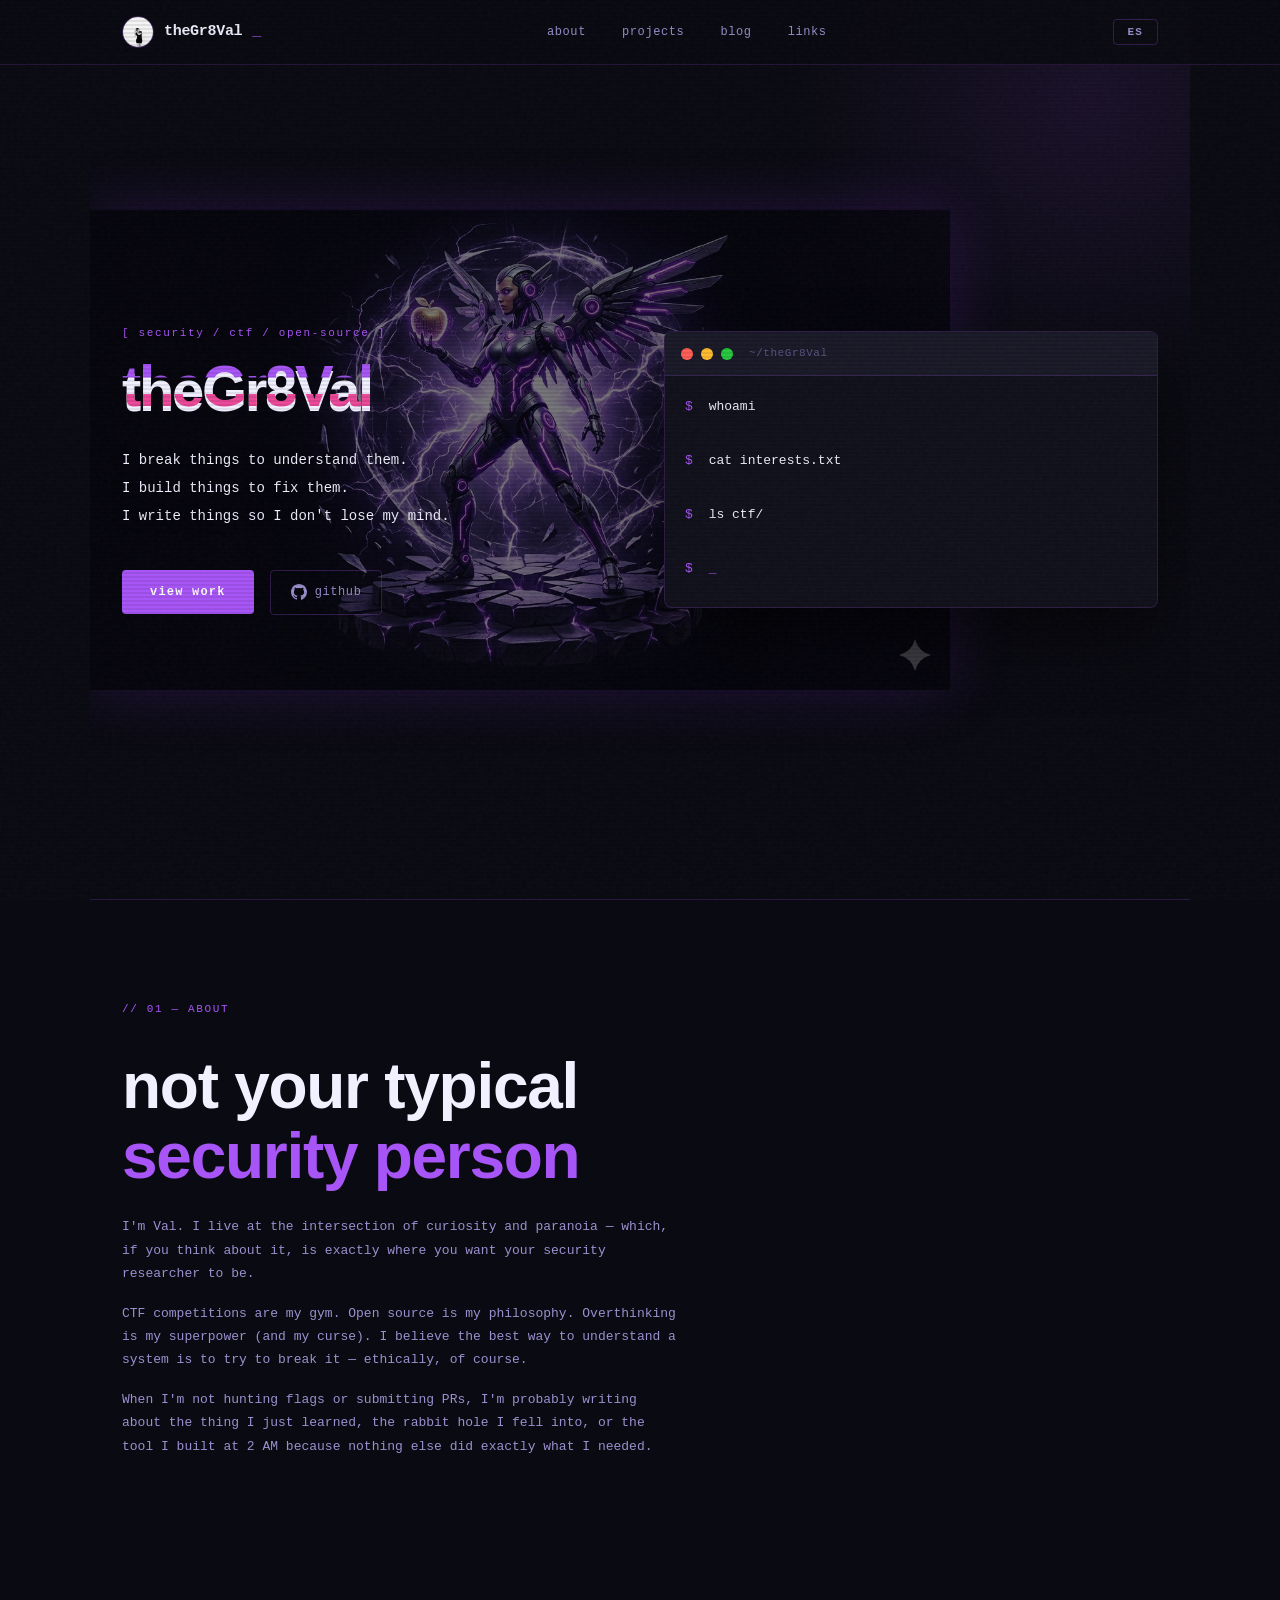
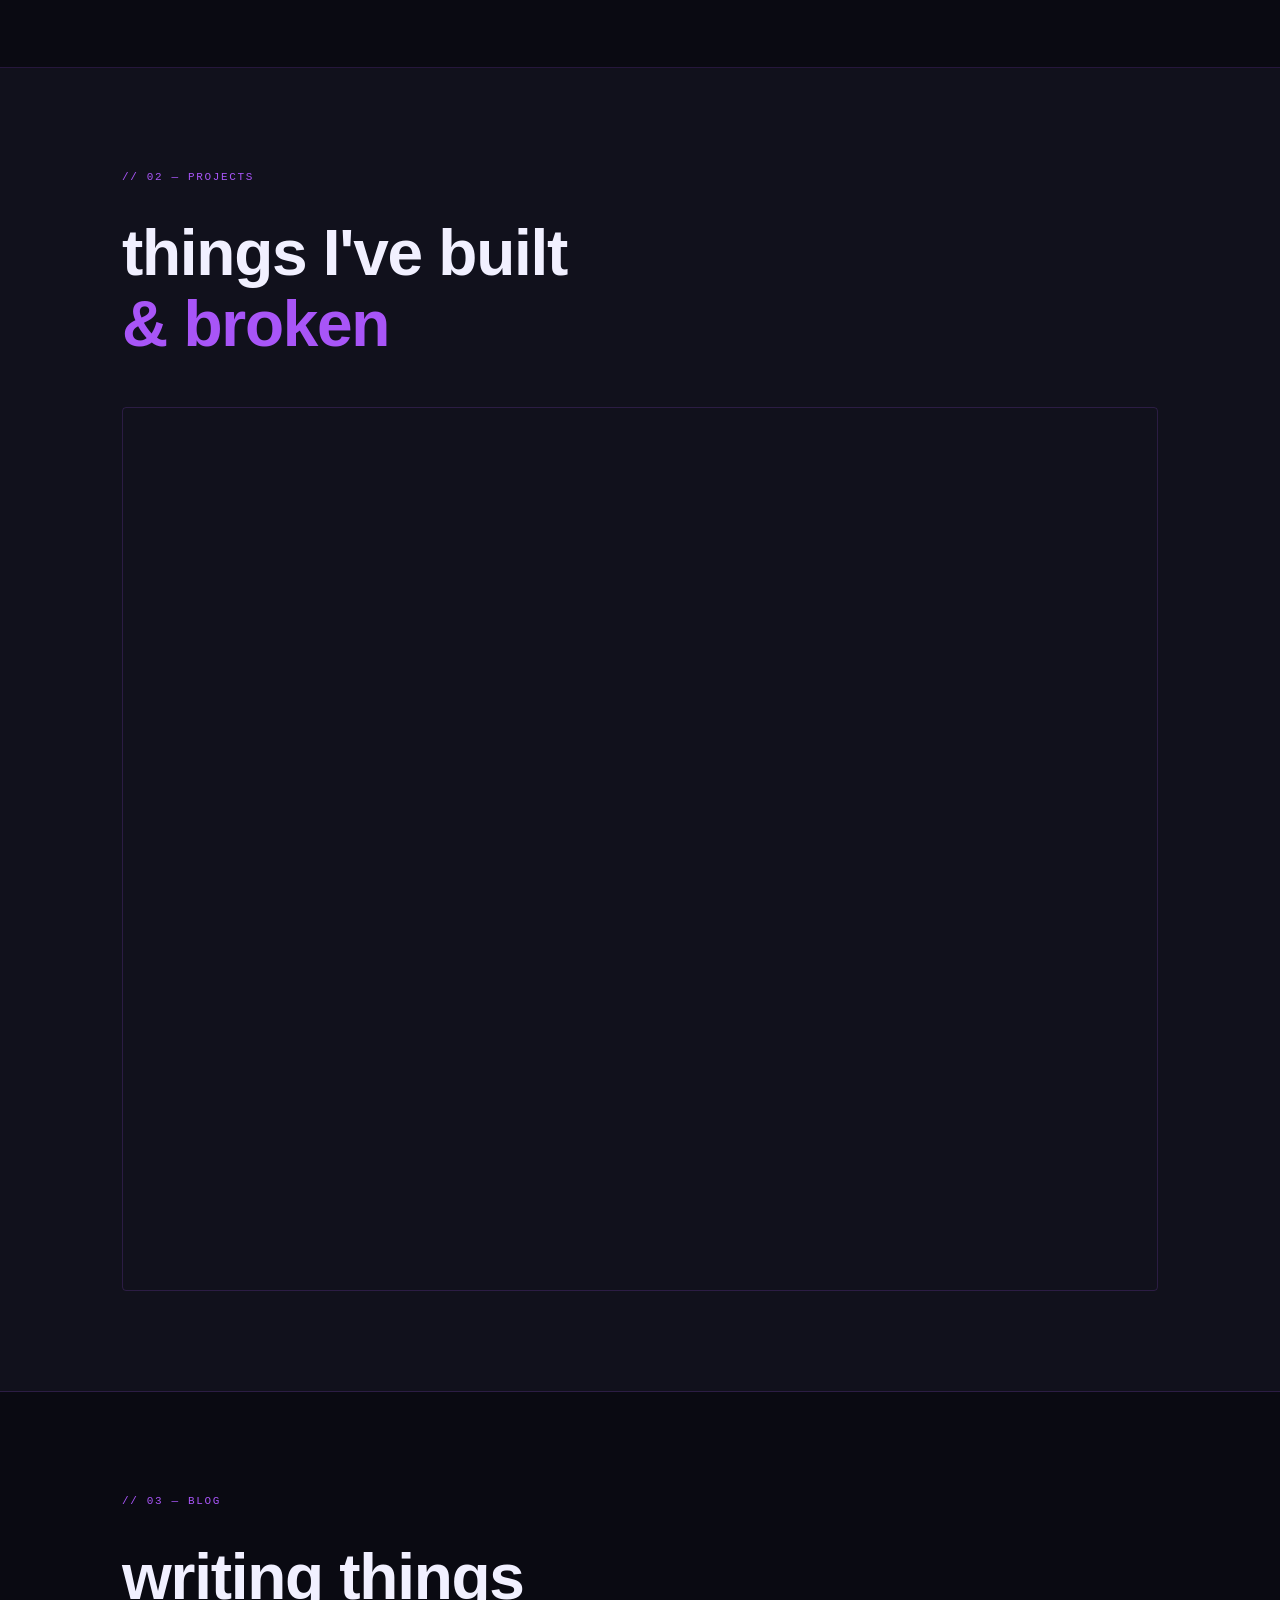
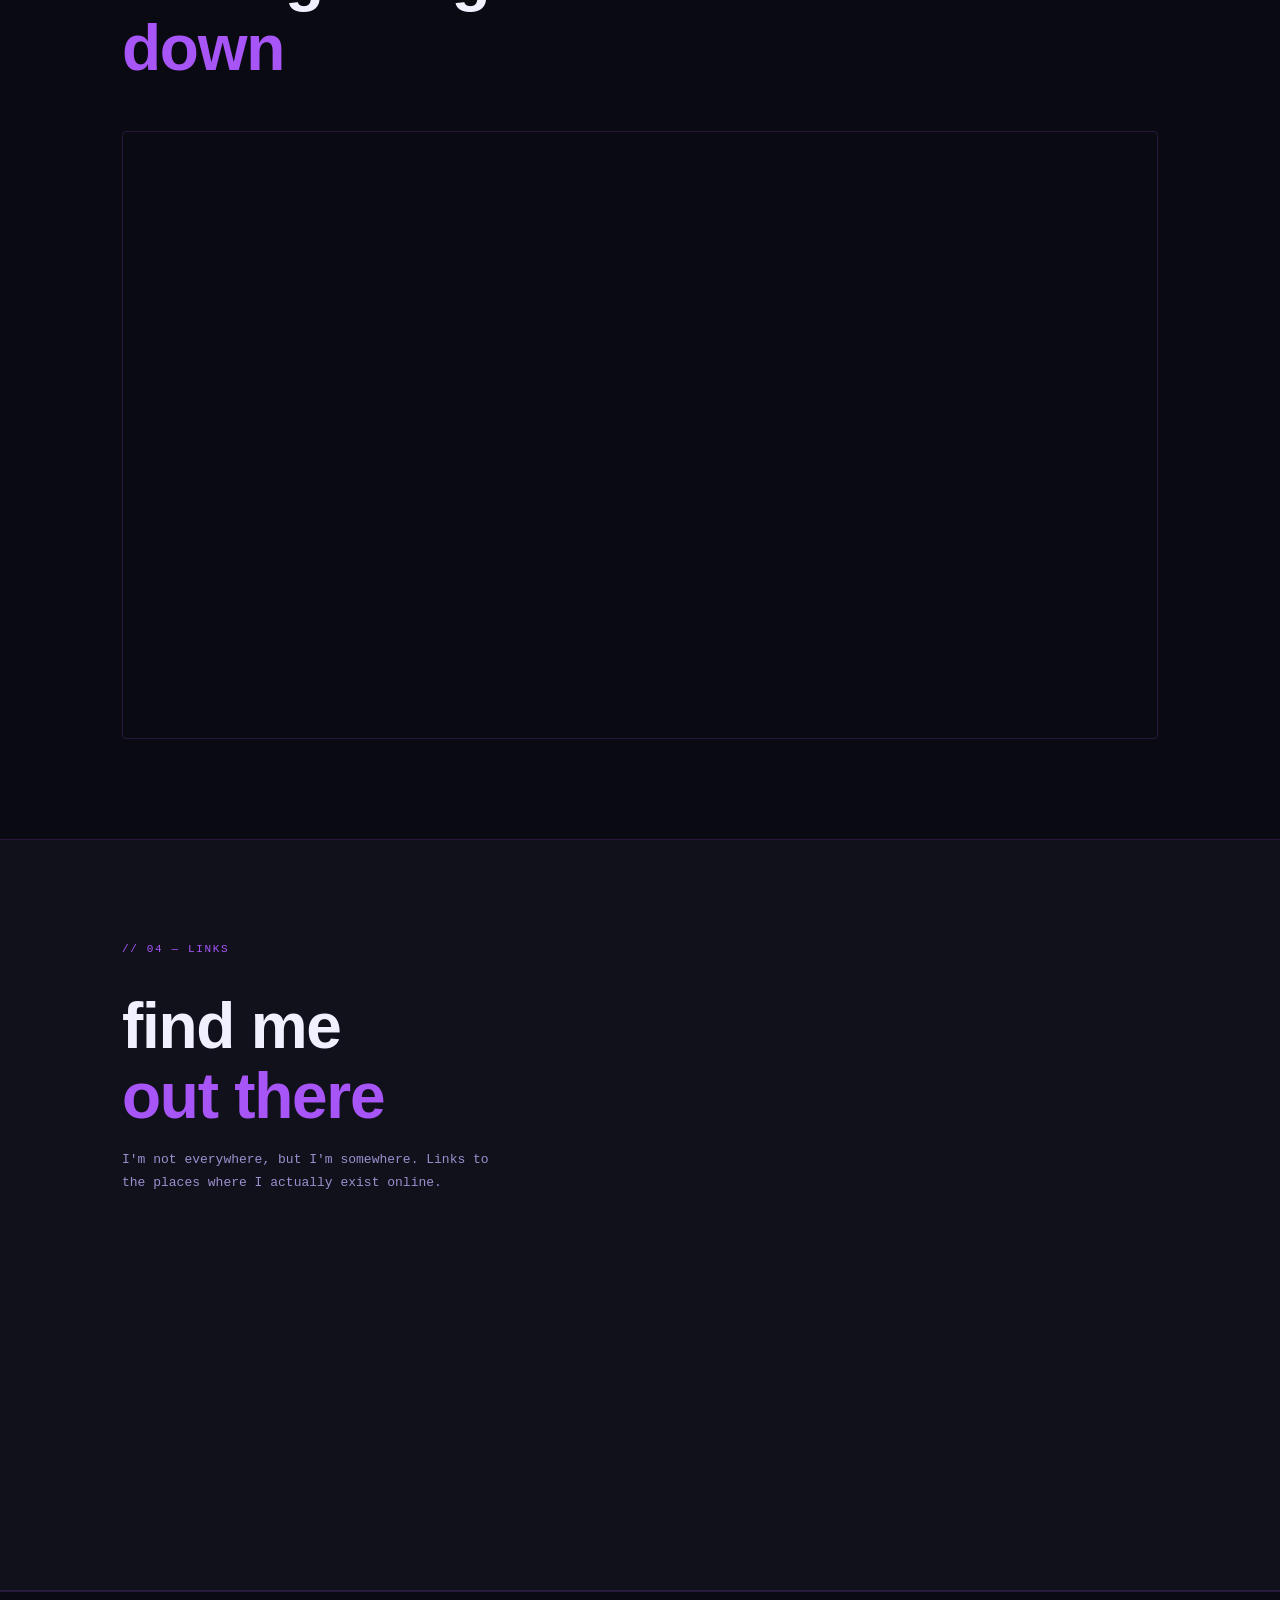
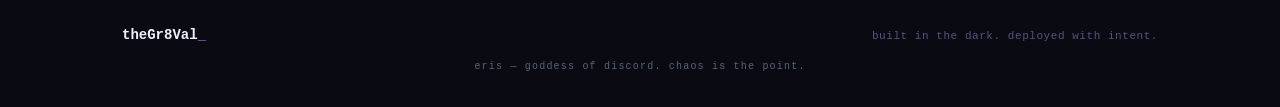
<file: index.html>
﻿<!DOCTYPE html>
<html lang="en">
<head>
  <meta charset="UTF-8" />
  <meta name="viewport" content="width=device-width, initial-scale=1.0" />
  <meta http-equiv="Content-Security-Policy" content="default-src 'self'; script-src 'self'; style-src 'self' https://fonts.googleapis.com; font-src https://fonts.gstatic.com; img-src 'self' data:; connect-src 'none'; frame-ancestors 'none';" />
  <meta name="referrer" content="strict-origin-when-cross-origin" />
  <title>theGr8Val — security, code, overthinking</title>
  <meta name="description" content="theGr8Val — CTF player, security researcher, open-source advocate, professional overthinker." />
  <link rel="preconnect" href="https://fonts.googleapis.com" />
  <link href="https://fonts.googleapis.com/css2?family=Space+Mono:ital,wght@0,400;0,700;1,400&family=Syne:wght@400;700;800&display=swap" rel="stylesheet" />
  <link rel="stylesheet" href="css/style.css" />
</head>
<body>
  <div class="noise"></div>
  <div class="scanline"></div>

  <!-- NAV -->
  <nav id="nav">
    <div class="nav-inner">
      <a class="nav-logo" href="#">
        <img src="images/avatar.jpg" alt="theGr8Val" class="nav-logo-img" />
        theGr8Val<span class="cursor-blink">_</span>
      </a>
      <ul class="nav-links">
        <li><a href="#about" data-i18n="nav.about">about</a></li>
        <li><a href="#projects" data-i18n="nav.projects">projects</a></li>
        <li><a href="#blog" data-i18n="nav.blog">blog</a></li>
        <li><a href="#links" data-i18n="nav.links">links</a></li>
      </ul>
      <button class="lang-toggle" id="lang-toggle">ES</button>
    </div>
  </nav>

  <!-- HERO -->
  <section id="hero">
    <div class="hero-content">
      <div class="hero-tag" data-i18n="hero.tag">[ security / ctf / open-source ]</div>
      <h1 class="hero-title">
        <span class="glitch" data-text="theGr8Val">theGr8Val</span>
      </h1>
<p class="hero-sub" data-i18n="hero.sub">I break things to understand them.<br>I build things to fix them.<br>I write things so I don't lose my mind.</p>
      <div class="hero-cta">
        <a href="#projects" class="btn-primary" data-i18n="hero.cta.work">view work</a>
        <a href="https://github.com/theGr8Val" target="_blank" rel="noopener noreferrer" class="btn-ghost">
          <svg viewBox="0 0 24 24" width="16" height="16" fill="currentColor"><path d="M12 0C5.37 0 0 5.37 0 12c0 5.3 3.438 9.8 8.205 11.385.6.113.82-.258.82-.577 0-.285-.01-1.04-.015-2.04-3.338.724-4.042-1.61-4.042-1.61C4.422 18.07 3.633 17.7 3.633 17.7c-1.087-.744.084-.729.084-.729 1.205.084 1.838 1.236 1.838 1.236 1.07 1.835 2.809 1.305 3.495.998.108-.776.417-1.305.76-1.605-2.665-.3-5.466-1.332-5.466-5.93 0-1.31.465-2.38 1.235-3.22-.135-.303-.54-1.523.105-3.176 0 0 1.005-.322 3.3 1.23.96-.267 1.98-.399 3-.405 1.02.006 2.04.138 3 .405 2.28-1.552 3.285-1.23 3.285-1.23.645 1.653.24 2.873.12 3.176.765.84 1.23 1.91 1.23 3.22 0 4.61-2.805 5.625-5.475 5.92.42.36.81 1.096.81 2.22 0 1.606-.015 2.896-.015 3.286 0 .315.21.69.825.57C20.565 21.795 24 17.295 24 12c0-6.63-5.37-12-12-12"/></svg>
          github
        </a>
      </div>
    </div>
    <div class="hero-terminal">
      <div class="terminal-header">
        <span class="dot red"></span><span class="dot yellow"></span><span class="dot green"></span>
        <span class="terminal-title">~/theGr8Val</span>
      </div>
      <div class="terminal-body" id="terminal-body">
        <div class="term-line"><span class="prompt">$</span> <span class="cmd">whoami</span></div>
        <div class="term-line output" id="t1"></div>
        <div class="term-line"><span class="prompt">$</span> <span class="cmd">cat interests.txt</span></div>
        <div class="term-line output" id="t2"></div>
        <div class="term-line"><span class="prompt">$</span> <span class="cmd">ls ctf/</span></div>
        <div class="term-line output" id="t3"></div>
        <div class="term-line"><span class="prompt">$</span> <span class="cmd" id="t4-cmd"></span><span class="cursor-blink">_</span></div>
      </div>
    </div>
    <img src="images/eris.png" alt="" aria-hidden="true" class="hero-eris" />
  </section>

  <!-- ABOUT -->

  <section id="about">
    <div class="section-inner">
      <div class="section-label" data-i18n="about.label">// 01 — about</div>
      <div class="about-grid">
        <div class="about-text">
          <h2 data-i18n="about.title">not your typical<br><em>security person</em></h2>
          <p data-i18n="about.p1">I'm Val. I live at the intersection of curiosity and paranoia — which, if you think about it, is exactly where you want your security researcher to be.</p>
          <p data-i18n="about.p2">CTF competitions are my gym. Open source is my philosophy. Overthinking is my superpower (and my curse). I believe the best way to understand a system is to try to break it — ethically, of course.</p>
          <p data-i18n="about.p3">When I'm not hunting flags or submitting PRs, I'm probably writing about the thing I just learned, the rabbit hole I fell into, or the tool I built at 2 AM because nothing else did exactly what I needed.</p>
        </div>
        <div class="about-stats">
          <div class="stat-card">
            <span class="stat-num">∞</span>
            <span class="stat-label" data-i18n="about.stat1">CTFs played</span>
          </div>
          <div class="stat-card">
            <span class="stat-num">OSS</span>
            <span class="stat-label" data-i18n="about.stat2">forever</span>
          </div>
          <div class="stat-card">
            <span class="stat-num">2AM</span>
            <span class="stat-label" data-i18n="about.stat3">peak hours</span>
          </div>
          <div class="stat-card">
            <span class="stat-num">¿?</span>
            <span class="stat-label" data-i18n="about.stat4">lines of thought/day</span>
          </div>
        </div>
      </div>
      <div class="skills-row">
        <span class="skill-tag">binary exploitation</span>
        <span class="skill-tag">web security</span>
        <span class="skill-tag">reverse engineering</span>
        <span class="skill-tag">OSINT</span>
        <span class="skill-tag">forensics</span>
        <span class="skill-tag">python</span>
        <span class="skill-tag">bash</span>
        <span class="skill-tag">linux</span>
        <span class="skill-tag">open-source</span>
      </div>
    </div>
  </section>

  <!-- PROJECTS -->
  <section id="projects">
    <div class="section-inner">
      <div class="section-label" data-i18n="projects.label">// 02 — projects</div>
      <h2 data-i18n="projects.title">things I've built<br><em>& broken</em></h2>
      <div class="projects-grid">

        <article class="project-card featured">
          <div class="project-meta">
            <span class="project-type" data-i18n="tag.tool">tool</span>
            <span class="project-lang">HTML / AI</span>
          </div>
          <h3>CyberRGB Card Generator</h3>
          <p data-i18n="proj.cyberrgb">Generate your cyberpunk security character card. Pick your role, style, and years in the field — AI writes your lore. Demo mode available, no API key needed.</p>
          <div class="project-links">
            <a href="cyberrgbcard/" data-i18n="proj.link.try">→ try it live</a>
            <a href="https://github.com/TheGr8Val/TGV-CyberRGBCard" target="_blank" rel="noopener noreferrer" data-i18n="proj.link.source">→ source</a>
          </div>
        </article>

        <article class="project-card">
          <div class="project-meta">
            <span class="project-type" data-i18n="tag.tool">tool</span>
            <span class="project-lang">interactive</span>
          </div>
          <h3>TGV-AIFramework</h3>
          <p data-i18n="proj.aiframework">Interactive decision tree for picking the right AI type for any project — ML, LLM, GenAI, Agentic, Embeddings, RAG, CV, and more. No vibes, no trends. Output shape and data type.</p>
          <div class="project-links">
            <a href="https://thegr8val.github.io/TGV-AIFramework/" target="_blank" rel="noopener noreferrer" data-i18n="proj.link.try">→ try it live</a>
            <a href="https://github.com/TheGr8Val/TGV-AIFramework" target="_blank" rel="noopener noreferrer" data-i18n="proj.link.source">→ source</a>
          </div>
        </article>

        <article class="project-card">
          <div class="project-meta">
            <span class="project-type" data-i18n="tag.resource">resource</span>
            <span class="project-lang">LLM</span>
          </div>
          <h3>TGV-Grimoire</h3>
          <p data-i18n="proj.grimoire">Curated collection of LLM prompts engineered for cybersecurity practitioners — analysts, threat hunters, detection engineers, and red teamers who want to leverage AI in their daily workflows.</p>
          <div class="project-links">
            <a href="https://github.com/TheGr8Val/TGV-Grimoire" target="_blank" rel="noopener noreferrer" data-i18n="proj.link.source">→ source</a>
          </div>
        </article>

        <article class="project-card">
          <div class="project-meta">
            <span class="project-type" data-i18n="tag.challenge">challenge</span>
            <span class="project-lang">multi</span>
          </div>
          <h3>TGV-VulnSpotter</h3>
          <p data-i18n="proj.vulnspotter">Community-driven hands-on challenges to practice spotting vulnerabilities in real-world-style code snippets, cloud configs, network rulesets, and architecture patterns.</p>
          <div class="project-links">
            <a href="https://github.com/TheGr8Val/TGV-VulnSpotter" target="_blank" rel="noopener noreferrer" data-i18n="proj.link.source">→ source</a>
          </div>
        </article>

        <article class="project-card">
          <div class="project-meta">
            <span class="project-type" data-i18n="tag.challenge">challenge</span>
            <span class="project-lang">KQL</span>
          </div>
          <h3>TGV-KQLDojo</h3>
          <p data-i18n="proj.kqldojo">Structured KQL challenges designed for security analysts working in Microsoft Sentinel and Defender environments. Train detection skills through progressive difficulty.</p>
          <div class="project-links">
            <a href="https://github.com/TheGr8Val/TGV-KQLDojo" target="_blank" rel="noopener noreferrer" data-i18n="proj.link.source">→ source</a>
          </div>
        </article>

        <article class="project-card">
          <div class="project-meta">
            <span class="project-type" data-i18n="tag.tool">tool</span>
            <span class="project-lang">python</span>
          </div>
          <h3>TGV-CareerCompass</h3>
          <p data-i18n="proj.careercompass">Fully offline interactive terminal tool that helps cybersecurity professionals discover their ideal career path, the certs to get there, and a concrete roadmap — all in under 5 minutes.</p>
          <div class="project-links">
            <a href="https://github.com/TheGr8Val/TGV-CareerCompas" target="_blank" rel="noopener noreferrer" data-i18n="proj.link.source">→ source</a>
          </div>
        </article>

      </div>
    </div>
  </section>

  <!-- BLOG -->
  <section id="blog">
    <div class="section-inner">
      <div class="section-label" data-i18n="blog.label">// 03 — blog</div>
      <h2 data-i18n="blog.title">writing things<br><em>down</em></h2>
      <div class="blog-list">

        <a href="https://medium.com/@thegr8v4l/from-skills-to-tokens-392e817b180d" target="_blank" rel="noopener noreferrer" class="blog-card">
          <div class="blog-card-meta">
            <span class="blog-date">2026-04-30</span>
            <span class="blog-tag" data-i18n="blog.tag.opinion">opinion</span>
          </div>
          <h3 class="blog-title">From Skills to Tokens</h3>
          <p class="blog-excerpt" data-i18n="blog.post1">AI tools are shifting cybersecurity from skill-based to access-based competition — raising hard questions about what expertise is worth in an automated world.</p>
          <span class="blog-read" data-i18n="blog.read">read →</span>
        </a>

        <a href="https://medium.com/@thegr8v4l/%EF%B8%8F-stt-3-comment-and-control-1f3fb1b52fd1" target="_blank" rel="noopener noreferrer" class="blog-card">
          <div class="blog-card-meta">
            <span class="blog-date">2026-04-29</span>
            <span class="blog-tag" data-i18n="blog.tag.security">security</span>
          </div>
          <h3 class="blog-title">STT #3 — Comment and Control</h3>
          <p class="blog-excerpt" data-i18n="blog.post2">Malicious instructions in GitHub PR titles can trigger AI coding agents to leak API keys and credentials — a new attack surface hiding in plain sight inside CI/CD pipelines.</p>
          <span class="blog-read" data-i18n="blog.read">read →</span>
        </a>

        <a href="https://medium.com/@thegr8v4l/%EF%B8%8F-stt-2-when-ai-finds-zero-days-faster-than-humans-can-patch-them-ee19c0b2271c" target="_blank" rel="noopener noreferrer" class="blog-card">
          <div class="blog-card-meta">
            <span class="blog-date">2026-04-16</span>
            <span class="blog-tag" data-i18n="blog.tag.security">security</span>
          </div>
          <h3 class="blog-title">STT #2 — When AI Finds Zero-Days Faster Than Humans Can Patch Them</h3>
          <p class="blog-excerpt" data-i18n="blog.post3">Autonomous AI chained zero-day exploits across major OSes and browsers — compressing the discovery timeline from months to hours. What that means for defenders.</p>
          <span class="blog-read" data-i18n="blog.read">read →</span>
        </a>

        <a href="https://medium.com/@thegr8v4l/%EF%B8%8Fstt-1-your-ai-gateway-was-a-backdoor-3dd15efc3a1b" target="_blank" rel="noopener noreferrer" class="blog-card">
          <div class="blog-card-meta">
            <span class="blog-date">2026-04-09</span>
            <span class="blog-tag" data-i18n="blog.tag.security">security</span>
          </div>
          <h3 class="blog-title">STT #1 — Your AI Gateway Was a Backdoor</h3>
          <p class="blog-excerpt" data-i18n="blog.post4">33,185 secrets exposed across 6,943 machines through a LiteLLM supply chain attack — a poisoned security scanner in CI/CD lasting just 40 minutes.</p>
          <span class="blog-read" data-i18n="blog.read">read →</span>
        </a>

      </div>
    </div>
  </section>

  <!-- LINKS -->
  <section id="links">
    <div class="section-inner">
      <div class="section-label" data-i18n="links.label">// 04 — links</div>
      <div class="links-layout">
        <div class="links-copy">
          <h2 data-i18n="links.title">find me<br><em>out there</em></h2>
          <p data-i18n="links.sub">I'm not everywhere, but I'm somewhere. Links to the places where I actually exist online.</p>
        </div>
        <div class="links-grid">
          <a href="https://github.com/theGr8Val" target="_blank" rel="noopener noreferrer" class="link-card">
            <div class="link-icon">
              <svg viewBox="0 0 24 24" width="28" height="28" fill="currentColor"><path d="M12 0C5.37 0 0 5.37 0 12c0 5.3 3.438 9.8 8.205 11.385.6.113.82-.258.82-.577 0-.285-.01-1.04-.015-2.04-3.338.724-4.042-1.61-4.042-1.61C4.422 18.07 3.633 17.7 3.633 17.7c-1.087-.744.084-.729.084-.729 1.205.084 1.838 1.236 1.838 1.236 1.07 1.835 2.809 1.305 3.495.998.108-.776.417-1.305.76-1.605-2.665-.3-5.466-1.332-5.466-5.93 0-1.31.465-2.38 1.235-3.22-.135-.303-.54-1.523.105-3.176 0 0 1.005-.322 3.3 1.23.96-.267 1.98-.399 3-.405 1.02.006 2.04.138 3 .405 2.28-1.552 3.285-1.23 3.285-1.23.645 1.653.24 2.873.12 3.176.765.84 1.23 1.91 1.23 3.22 0 4.61-2.805 5.625-5.475 5.92.42.36.81 1.096.81 2.22 0 1.606-.015 2.896-.015 3.286 0 .315.21.69.825.57C20.565 21.795 24 17.295 24 12c0-6.63-5.37-12-12-12"/></svg>
            </div>
            <div class="link-info">
              <span class="link-name">GitHub</span>
              <span class="link-desc" data-i18n="link.github">code, tools, writeups</span>
            </div>
            <span class="link-arrow">→</span>
          </a>

          <a href="https://medium.com/@thegr8v4l" target="_blank" rel="noopener noreferrer" class="link-card">
            <div class="link-icon">
              <svg viewBox="0 0 24 24" width="28" height="28" fill="currentColor"><path d="M13.54 12a6.8 6.8 0 01-6.77 6.82A6.8 6.8 0 010 12a6.8 6.8 0 016.77-6.82A6.8 6.8 0 0113.54 12zM20.96 12c0 3.54-1.51 6.42-3.38 6.42-1.87 0-3.39-2.88-3.39-6.42s1.52-6.42 3.39-6.42 3.38 2.88 3.38 6.42M24 12c0 3.17-.53 5.75-1.19 5.75-.66 0-1.19-2.58-1.19-5.75s.53-5.75 1.19-5.75C23.47 6.25 24 8.83 24 12z"/></svg>
            </div>
            <div class="link-info">
              <span class="link-name">Medium</span>
              <span class="link-desc" data-i18n="link.medium">articles, analysis, opinions</span>
            </div>
            <span class="link-arrow">→</span>
          </a>

          <a href="https://buymeacoffee.com/thegr8val" target="_blank" rel="noopener noreferrer" class="link-card highlight">
            <div class="link-icon">☕</div>
            <div class="link-info">
              <span class="link-name">Buy Me a Coffee</span>
              <span class="link-desc" data-i18n="link.coffee">if this helped you, fuel the next writeup</span>
            </div>
            <span class="link-arrow">→</span>
          </a>

          <a href="mailto:Thegr8Val@proton.me" class="link-card">
            <div class="link-icon">✉</div>
            <div class="link-info">
              <span class="link-name">Email</span>
              <span class="link-desc" data-i18n="link.email">for real things worth discussing</span>
            </div>
            <span class="link-arrow">→</span>
          </a>

          <a href="https://x.com/TheGr8V4l" target="_blank" rel="noopener noreferrer" class="link-card">
            <div class="link-icon">𝕏</div>
            <div class="link-info">
              <span class="link-name">Twitter / X</span>
              <span class="link-desc" data-i18n="link.twitter">thoughts, links, live CTF suffering</span>
            </div>
            <span class="link-arrow">→</span>
          </a>
        </div>
      </div>
    </div>
  </section>

  <!-- FOOTER -->
  <footer>
    <div class="footer-inner">
      <span class="footer-brand">theGr8Val<span class="cursor-blink">_</span></span>
      <span class="footer-copy" data-i18n="footer.copy">built in the dark. deployed with intent.</span>
    </div>
    <p class="mascot-credit">eris — goddess of discord. chaos is the point.</p>
  </footer>

  <script src="js/main.js"></script>
</body>
</html>
</file>
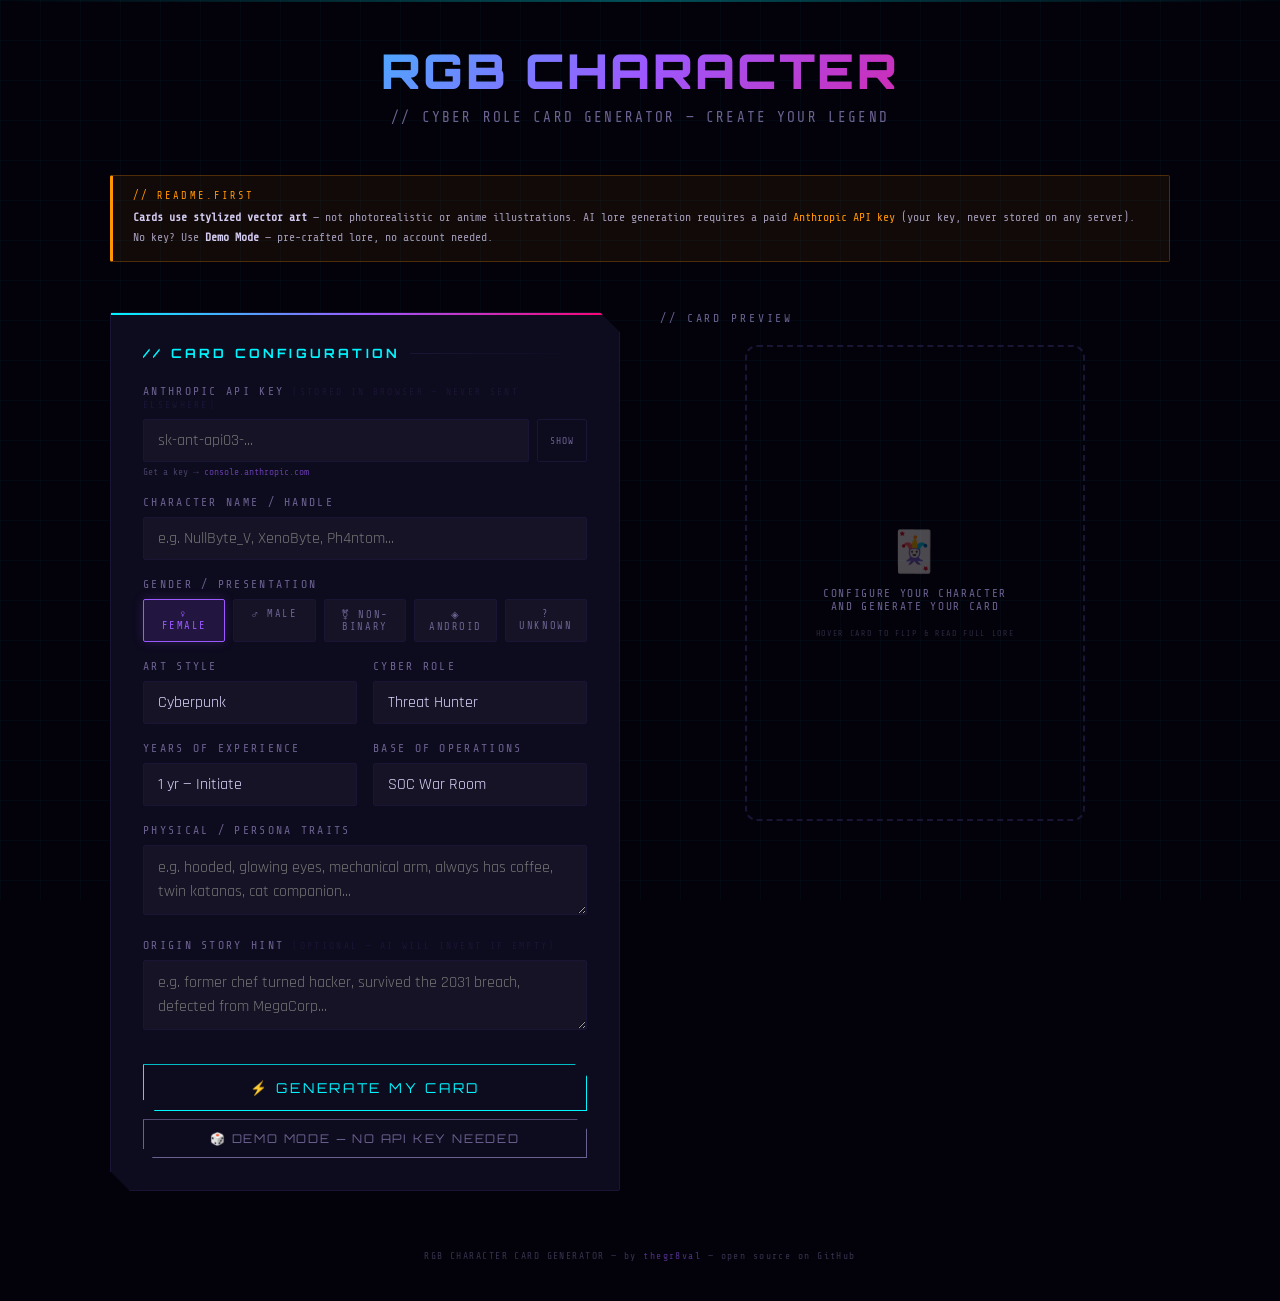
<file: cyberrgbcard/index.html>
<!DOCTYPE html>
<html lang="en">
<head>
<meta charset="UTF-8">
<meta name="viewport" content="width=device-width, initial-scale=1.0">
<title>RGB Character Card Generator</title>
<link href="https://fonts.googleapis.com/css2?family=Orbitron:wght@400;700;900&family=Rajdhani:wght@300;400;600&family=Share+Tech+Mono&display=swap" rel="stylesheet">
<style>
  :root {
    --bg: #03020a;
    --surface: #0d0b1e;
    --border: #1a1535;
    --cyan: #00f5ff;
    --pink: #ff006e;
    --violet: #9b59ff;
    --gold: #ffd700;
    --green: #39ff14;
    --text: #e0d7ff;
    --muted: #6b6190;
  }

  * { box-sizing: border-box; margin: 0; padding: 0; }

  body {
    background: var(--bg);
    color: var(--text);
    font-family: 'Rajdhani', sans-serif;
    min-height: 100vh;
    overflow-x: hidden;
  }

  body::before {
    content: '';
    position: fixed;
    inset: 0;
    background-image:
      linear-gradient(rgba(0,245,255,0.03) 1px, transparent 1px),
      linear-gradient(90deg, rgba(0,245,255,0.03) 1px, transparent 1px);
    background-size: 40px 40px;
    pointer-events: none;
    z-index: 0;
  }

  .container {
    position: relative;
    z-index: 1;
    max-width: 1100px;
    margin: 0 auto;
    padding: 40px 20px;
    display: grid;
    grid-template-columns: 1fr 1fr;
    gap: 40px;
    align-items: start;
  }

  header {
    grid-column: 1 / -1;
    text-align: center;
    margin-bottom: 10px;
  }

  header h1 {
    font-family: 'Orbitron', monospace;
    font-size: clamp(1.8rem, 4vw, 3rem);
    font-weight: 900;
    background: linear-gradient(135deg, var(--cyan), var(--violet), var(--pink));
    -webkit-background-clip: text;
    -webkit-text-fill-color: transparent;
    background-clip: text;
    letter-spacing: 0.05em;
  }

  header p {
    color: var(--muted);
    font-size: 0.9rem;
    letter-spacing: 0.15em;
    margin-top: 8px;
    text-transform: uppercase;
    font-family: 'Share Tech Mono', monospace;
  }

  .form-panel {
    background: var(--surface);
    border: 1px solid var(--border);
    border-radius: 2px;
    padding: 32px;
    position: relative;
    clip-path: polygon(0 0, calc(100% - 20px) 0, 100% 20px, 100% 100%, 20px 100%, 0 calc(100% - 20px));
  }

  .form-panel::before {
    content: '';
    position: absolute;
    top: 0; left: 0; right: 0;
    height: 2px;
    background: linear-gradient(90deg, var(--cyan), var(--violet), var(--pink));
  }

  .form-panel h2 {
    font-family: 'Orbitron', monospace;
    font-size: 0.8rem;
    letter-spacing: 0.25em;
    color: var(--cyan);
    text-transform: uppercase;
    margin-bottom: 24px;
    display: flex;
    align-items: center;
    gap: 10px;
  }

  .form-panel h2::after {
    content: '';
    flex: 1;
    height: 1px;
    background: linear-gradient(90deg, var(--border), transparent);
  }

  .field { margin-bottom: 18px; }

  label {
    display: block;
    font-family: 'Share Tech Mono', monospace;
    font-size: 0.72rem;
    letter-spacing: 0.2em;
    color: var(--muted);
    text-transform: uppercase;
    margin-bottom: 8px;
  }

  select, input, textarea {
    width: 100%;
    background: rgba(255,255,255,0.03);
    border: 1px solid var(--border);
    border-radius: 2px;
    color: var(--text);
    font-family: 'Rajdhani', sans-serif;
    font-size: 1rem;
    padding: 10px 14px;
    outline: none;
    transition: border-color 0.2s, box-shadow 0.2s;
    appearance: none;
  }

  select:focus, input:focus, textarea:focus {
    border-color: var(--cyan);
    box-shadow: 0 0 0 1px var(--cyan), 0 0 20px rgba(0,245,255,0.08);
  }

  select option { background: #0d0b1e; }
  textarea { resize: vertical; min-height: 70px; line-height: 1.5; }

  .row-2 { display: grid; grid-template-columns: 1fr 1fr; gap: 16px; }
  .row-3 { display: grid; grid-template-columns: 1fr 1fr 1fr; gap: 16px; }

  /* Gender toggle pills */
  .gender-group {
    display: flex;
    gap: 8px;
    flex-wrap: wrap;
  }

  .gender-pill {
    flex: 1;
    min-width: 70px;
    padding: 8px 10px;
    background: rgba(255,255,255,0.03);
    border: 1px solid var(--border);
    border-radius: 2px;
    color: var(--muted);
    font-family: 'Share Tech Mono', monospace;
    font-size: 0.65rem;
    letter-spacing: 0.15em;
    text-transform: uppercase;
    cursor: pointer;
    text-align: center;
    transition: all 0.2s;
    user-select: none;
  }

  .gender-pill:hover {
    border-color: var(--violet);
    color: var(--violet);
  }

  .gender-pill.active {
    border-color: var(--violet);
    background: rgba(155,89,255,0.15);
    color: var(--violet);
    box-shadow: 0 0 12px rgba(155,89,255,0.2);
  }

  .btn-generate {
    width: 100%;
    margin-top: 10px;
    padding: 14px;
    background: transparent;
    border: 1px solid var(--cyan);
    color: var(--cyan);
    font-family: 'Orbitron', monospace;
    font-size: 0.85rem;
    letter-spacing: 0.2em;
    text-transform: uppercase;
    cursor: pointer;
    clip-path: polygon(0 0, calc(100% - 12px) 0, 100% 12px, 100% 100%, 12px 100%, 0 calc(100% - 12px));
    position: relative;
    overflow: hidden;
    transition: all 0.3s;
  }

  .btn-generate::before {
    content: '';
    position: absolute;
    inset: 0;
    background: var(--cyan);
    transform: translateX(-100%);
    transition: transform 0.3s;
    z-index: -1;
  }

  .btn-generate:hover { color: var(--bg); box-shadow: 0 0 30px rgba(0,245,255,0.3); }
  .btn-generate:hover::before { transform: translateX(0); }
  .btn-generate:disabled { opacity: 0.4; cursor: not-allowed; }

  /* Preview */
  .preview-panel {
    display: flex;
    flex-direction: column;
    align-items: center;
    gap: 20px;
  }

  .preview-label {
    font-family: 'Share Tech Mono', monospace;
    font-size: 0.72rem;
    letter-spacing: 0.25em;
    color: var(--muted);
    text-transform: uppercase;
    align-self: flex-start;
  }

  .card-wrap {
    width: 100%;
    max-width: 340px;
    perspective: 1000px;
  }

  .card {
    width: 100%;
    aspect-ratio: 2.5 / 3.5;
    border-radius: 12px;
    position: relative;
    transform-style: preserve-3d;
    transition: transform 0.7s cubic-bezier(0.4, 0, 0.2, 1);
    cursor: pointer;
  }

  .card:hover { transform: rotateY(180deg); }

  .card-front, .card-back {
    position: absolute;
    inset: 0;
    border-radius: 12px;
    backface-visibility: hidden;
    overflow: hidden;
  }

  .card-back { transform: rotateY(180deg); }

  @property --angle {
    syntax: '<angle>';
    initial-value: 0deg;
    inherits: false;
  }

  @keyframes spin-rgb {
    to { --angle: 360deg; }
  }

  .card-front {
    display: flex;
    flex-direction: column;
    font-family: 'Rajdhani', sans-serif;
  }

  /* Style themes */
  .card-front.cyberpunk { background: linear-gradient(145deg, #020d1a, #0a1a0a); --ca: #00f5ff; --cb: #39ff14; }
  .card-front.anime     { background: linear-gradient(145deg, #1a0520, #0d1a3a); --ca: #ff006e; --cb: #ffd700; }
  .card-front.chibi     { background: linear-gradient(145deg, #1a0a2e, #0a1a2e); --ca: #ff69b4; --cb: #b667ff; }

  .card-front::before {
    content: '';
    position: absolute;
    inset: -2px;
    border-radius: 14px;
    background: conic-gradient(from var(--angle, 0deg), #ff006e, #9b59ff, #00f5ff, #39ff14, #ff006e);
    z-index: -1;
    animation: spin-rgb 4s linear infinite;
  }

  /* Holographic shimmer */
  .card-front::after {
    content: '';
    position: absolute;
    inset: 0;
    background: linear-gradient(135deg, transparent 30%, rgba(255,255,255,0.04) 50%, transparent 70%);
    pointer-events: none;
    z-index: 2;
  }

  .card-header {
    padding: 10px 12px 6px;
    display: flex;
    justify-content: space-between;
    align-items: center;
    border-bottom: 1px solid rgba(255,255,255,0.08);
    position: relative;
    z-index: 1;
  }

  .card-name {
    font-family: 'Orbitron', monospace;
    font-size: 0.72rem;
    font-weight: 700;
    color: var(--ca, var(--cyan));
    letter-spacing: 0.05em;
    text-transform: uppercase;
    max-width: 170px;
    overflow: hidden;
    text-overflow: ellipsis;
    white-space: nowrap;
  }

  .card-type-badge {
    font-family: 'Share Tech Mono', monospace;
    font-size: 0.5rem;
    padding: 2px 7px;
    border: 1px solid var(--ca, var(--cyan));
    color: var(--ca, var(--cyan));
    letter-spacing: 0.08em;
    text-transform: uppercase;
    border-radius: 2px;
    white-space: nowrap;
  }

  .card-art {
    flex: 1;
    position: relative;
    display: flex;
    align-items: center;
    justify-content: center;
    overflow: hidden;
    background: rgba(0,0,0,0.35);
    margin: 6px;
    border-radius: 4px;
    z-index: 1;
  }

  .avatar-art { width: 100%; height: 100%; position: absolute; inset: 0; }

  .card-stars {
    display: flex;
    gap: 2px;
    padding: 4px 12px;
    position: relative;
    z-index: 1;
  }

  .star { font-size: 0.6rem; color: rgba(255,255,255,0.15); }
  .star.lit { color: var(--cb, var(--gold)); text-shadow: 0 0 6px currentColor; }

  .card-stats {
    padding: 8px 12px;
    border-top: 1px solid rgba(255,255,255,0.06);
    border-bottom: 1px solid rgba(255,255,255,0.06);
    display: grid;
    grid-template-columns: 1fr 1fr 1fr;
    gap: 4px;
    position: relative;
    z-index: 1;
  }

  .stat { text-align: center; }
  .stat-label { font-size: 0.48rem; font-family: 'Share Tech Mono', monospace; color: rgba(255,255,255,0.3); text-transform: uppercase; letter-spacing: 0.1em; display: block; }
  .stat-value { font-family: 'Orbitron', monospace; font-size: 0.85rem; font-weight: 700; color: var(--ca, var(--cyan)); }

  .card-lore {
    padding: 7px 12px 8px;
    font-size: 0.58rem;
    line-height: 1.5;
    color: rgba(255,255,255,0.5);
    font-family: 'Share Tech Mono', monospace;
    display: -webkit-box;
    -webkit-line-clamp: 3;
    -webkit-box-orient: vertical;
    overflow: hidden;
    position: relative;
    z-index: 1;
  }

  .card-footer {
    padding: 6px 12px;
    display: flex;
    justify-content: space-between;
    align-items: center;
    background: rgba(0,0,0,0.3);
    border-top: 1px solid rgba(255,255,255,0.05);
    position: relative;
    z-index: 1;
  }

  .card-id { font-family: 'Share Tech Mono', monospace; font-size: 0.5rem; color: rgba(255,255,255,0.2); }
  .card-rarity { font-family: 'Share Tech Mono', monospace; font-size: 0.5rem; color: var(--cb, var(--gold)); letter-spacing: 0.1em; }

  /* Card back */
  .card-back {
    background: linear-gradient(145deg, #0a0818, #140d2e);
    border: 1px solid rgba(255,255,255,0.1);
    padding: 16px;
    display: flex;
    flex-direction: column;
    gap: 10px;
  }

  .card-back::before {
    content: '';
    position: absolute;
    inset: -2px;
    border-radius: 14px;
    background: conic-gradient(from var(--angle, 0deg), #ff006e, #9b59ff, #00f5ff, #39ff14, #ff006e);
    z-index: -1;
    animation: spin-rgb 4s linear infinite;
  }

  .back-title {
    font-family: 'Orbitron', monospace;
    font-size: 0.62rem;
    color: var(--cyan);
    letter-spacing: 0.15em;
    text-transform: uppercase;
    text-align: center;
    padding-bottom: 8px;
    border-bottom: 1px solid var(--border);
  }

  .back-lore-full {
    font-family: 'Share Tech Mono', monospace;
    font-size: 0.57rem;
    line-height: 1.75;
    color: rgba(255,255,255,0.6);
    flex: 1;
    overflow-y: auto;
  }

  .back-skills { display: flex; flex-wrap: wrap; gap: 4px; }

  .skill-tag {
    font-family: 'Share Tech Mono', monospace;
    font-size: 0.48rem;
    padding: 2px 6px;
    border: 1px solid rgba(255,255,255,0.12);
    color: rgba(255,255,255,0.4);
    border-radius: 2px;
    text-transform: uppercase;
  }

  .back-gender-badge {
    font-family: 'Share Tech Mono', monospace;
    font-size: 0.5rem;
    color: rgba(155,89,255,0.6);
    letter-spacing: 0.1em;
  }

  .back-logo {
    font-family: 'Orbitron', monospace;
    font-size: 0.48rem;
    color: rgba(255,255,255,0.1);
    text-align: center;
    letter-spacing: 0.25em;
  }

  /* Loading */
  .generating {
    display: none;
    align-items: center;
    justify-content: center;
    gap: 12px;
    font-family: 'Share Tech Mono', monospace;
    font-size: 0.8rem;
    color: var(--cyan);
    letter-spacing: 0.15em;
    padding: 12px;
  }

  .generating.active { display: flex; }

  .pulse-dot {
    width: 8px; height: 8px;
    border-radius: 50%;
    background: var(--cyan);
    animation: pulse 1s ease-in-out infinite;
  }

  .pulse-dot:nth-child(2) { animation-delay: 0.2s; background: var(--violet); }
  .pulse-dot:nth-child(3) { animation-delay: 0.4s; background: var(--pink); }

  @keyframes pulse {
    0%, 100% { opacity: 0.2; transform: scale(0.8); }
    50% { opacity: 1; transform: scale(1.2); }
  }

  .empty-state {
    width: 100%;
    max-width: 340px;
    aspect-ratio: 2.5 / 3.5;
    border: 2px dashed var(--border);
    border-radius: 12px;
    display: flex;
    flex-direction: column;
    align-items: center;
    justify-content: center;
    gap: 12px;
    color: var(--muted);
    font-family: 'Share Tech Mono', monospace;
    font-size: 0.7rem;
    letter-spacing: 0.15em;
    text-transform: uppercase;
    text-align: center;
    padding: 20px;
  }

  .empty-icon { font-size: 2.5rem; opacity: 0.3; }

  @keyframes scanline {
    0% { transform: translateY(-100%); }
    100% { transform: translateY(100vh); }
  }

  .scanline {
    position: fixed;
    top: 0; left: 0; right: 0;
    height: 2px;
    background: linear-gradient(90deg, transparent, rgba(0,245,255,0.3), transparent);
    animation: scanline 4s linear infinite;
    pointer-events: none;
    z-index: 1000;
  }

  .btn-download {
    padding: 10px 24px;
    background: transparent;
    border: 1px solid var(--violet);
    color: var(--violet);
    font-family: 'Orbitron', monospace;
    font-size: 0.65rem;
    letter-spacing: 0.15em;
    cursor: pointer;
    transition: all 0.2s;
    clip-path: polygon(0 0, calc(100% - 8px) 0, 100% 8px, 100% 100%, 8px 100%, 0 calc(100% - 8px));
    display: none;
  }

  .btn-download:hover { background: var(--violet); color: var(--bg); }
  .btn-download.visible { display: block; }

  .flip-tip {
    font-family: 'Share Tech Mono', monospace;
    font-size: 0.6rem;
    color: var(--muted);
    letter-spacing: 0.1em;
    opacity: 0.7;
    display: none;
  }

  .flip-tip.visible { display: block; }

  /* Attribution footer */
  .site-footer {
    grid-column: 1 / -1;
    text-align: center;
    margin-top: 20px;
    font-family: 'Share Tech Mono', monospace;
    font-size: 0.6rem;
    color: var(--muted);
    letter-spacing: 0.15em;
    opacity: 0.5;
  }

  .site-footer a { color: var(--violet); text-decoration: none; }
  .site-footer a:hover { color: var(--cyan); }

  /* API Key input */
  .key-wrap { display: flex; gap: 8px; }
  .key-wrap input { flex: 1; }

  .btn-key-vis {
    background: transparent;
    border: 1px solid var(--border);
    color: var(--muted);
    padding: 10px 12px;
    cursor: pointer;
    font-family: 'Share Tech Mono', monospace;
    font-size: 0.6rem;
    letter-spacing: 0.1em;
    border-radius: 2px;
    transition: border-color 0.2s, color 0.2s;
    white-space: nowrap;
    flex-shrink: 0;
  }
  .btn-key-vis:hover { border-color: var(--cyan); color: var(--cyan); }

  .key-hint {
    font-family: 'Share Tech Mono', monospace;
    font-size: 0.6rem;
    color: var(--muted);
    margin-top: 5px;
    opacity: 0.6;
  }
  .key-hint a { color: var(--violet); text-decoration: none; }
  .key-hint a:hover { color: var(--cyan); }

  .key-error {
    font-family: 'Share Tech Mono', monospace;
    font-size: 0.62rem;
    color: var(--pink);
    margin-top: 5px;
    display: none;
  }
  .key-error.visible { display: block; }
  .key-error a { color: var(--pink); }

  @media (max-width: 768px) {
    .container { grid-template-columns: 1fr; }
    .row-2, .row-3 { grid-template-columns: 1fr; }
  }

  /* Disclaimer */
  .disclaimer {
    grid-column: 1 / -1;
    background: rgba(255, 149, 0, 0.06);
    border: 1px solid rgba(255, 149, 0, 0.25);
    border-left: 3px solid #ff9500;
    padding: 14px 20px;
    border-radius: 2px;
    margin-bottom: 10px;
  }
  .disclaimer-label {
    font-family: 'Share Tech Mono', monospace;
    font-size: 0.65rem;
    letter-spacing: 0.2em;
    color: #ff9500;
    text-transform: uppercase;
    display: block;
    margin-bottom: 6px;
  }
  .disclaimer p {
    font-family: 'Share Tech Mono', monospace;
    font-size: 0.72rem;
    line-height: 1.7;
    color: rgba(224, 215, 255, 0.7);
    margin: 0;
  }
  .disclaimer a { color: #ff9500; text-decoration: none; }
  .disclaimer a:hover { color: var(--cyan); }
  .disclaimer strong { color: rgba(224, 215, 255, 0.95); }

  /* Demo button */
  .btn-demo {
    width: 100%;
    margin-top: 8px;
    padding: 11px;
    background: transparent;
    border: 1px solid var(--muted);
    color: var(--muted);
    font-family: 'Orbitron', monospace;
    font-size: 0.75rem;
    letter-spacing: 0.15em;
    text-transform: uppercase;
    cursor: pointer;
    transition: all 0.3s;
    clip-path: polygon(0 0, calc(100% - 10px) 0, 100% 10px, 100% 100%, 10px 100%, 0 calc(100% - 10px));
  }
  .btn-demo:hover {
    border-color: var(--violet);
    color: var(--violet);
    box-shadow: 0 0 20px rgba(155, 89, 255, 0.15);
  }

  @media print {
    body { background: #000; }
    body::before, .scanline, .form-panel, header, .site-footer,
    .preview-label, .flip-tip, .btn-download { display: none !important; }
    .container { display: block; }
    .preview-panel { display: flex; align-items: center; justify-content: center; height: 100vh; }
    .card-wrap { max-width: 320px; }
    .card { transform: none !important; }
    .card-back { display: none; }
  }
</style>
</head>
<body>

<div class="scanline"></div>

<div class="container">

  <header>
    <h1>RGB CHARACTER</h1>
    <p>// Cyber Role Card Generator — Create Your Legend</p>
  </header>

  <!-- DISCLAIMER -->
  <div class="disclaimer">
    <span class="disclaimer-label">// readme.first</span>
    <p>
      <strong>Cards use stylized vector art</strong> — not photorealistic or anime illustrations.
      AI lore generation requires a paid <a href="https://console.anthropic.com" target="_blank">Anthropic API key</a> (your key, never stored on any server).
      No key? Use <strong>Demo Mode</strong> — pre-crafted lore, no account needed.
    </p>
  </div>

  <!-- FORM PANEL -->
  <div class="form-panel">
    <h2>// Card Configuration</h2>

    <div class="field">
      <label>Anthropic API Key <span style="color:var(--border);font-size:0.6rem">(stored in browser — never sent elsewhere)</span></label>
      <div class="key-wrap">
        <input type="password" id="api-key" placeholder="sk-ant-api03-..." autocomplete="off" oninput="clearKeyError()">
        <button class="btn-key-vis" onclick="toggleKey()" type="button">SHOW</button>
      </div>
      <div class="key-error" id="key-error">⚠ API key required — <a href="https://console.anthropic.com" target="_blank">console.anthropic.com</a></div>
      <div class="key-hint">Get a key → <a href="https://console.anthropic.com" target="_blank">console.anthropic.com</a></div>
    </div>

    <div class="field">
      <label>Character Name / Handle</label>
      <input type="text" id="char-name" placeholder="e.g. NullByte_V, XenoByte, Ph4ntom..." maxlength="28">
    </div>

    <div class="field">
      <label>Gender / Presentation</label>
      <div class="gender-group" id="gender-group">
        <div class="gender-pill active" data-value="female" onclick="selectGender(this)">♀ Female</div>
        <div class="gender-pill" data-value="male" onclick="selectGender(this)">♂ Male</div>
        <div class="gender-pill" data-value="non-binary" onclick="selectGender(this)">⚧ Non-Binary</div>
        <div class="gender-pill" data-value="android" onclick="selectGender(this)">◈ Android</div>
        <div class="gender-pill" data-value="unknown" onclick="selectGender(this)">? Unknown</div>
      </div>
    </div>

    <div class="row-2">
      <div class="field">
        <label>Art Style</label>
        <select id="style">
          <option value="cyberpunk">Cyberpunk</option>
          <option value="anime">Anime</option>
          <option value="chibi">Chibi</option>
        </select>
      </div>
      <div class="field">
        <label>Cyber Role</label>
        <select id="role">
          <option value="Threat Hunter">Threat Hunter</option>
          <option value="SOC Analyst">SOC Analyst</option>
          <option value="Red Team Operator">Red Team Operator</option>
          <option value="Malware Analyst">Malware Analyst</option>
          <option value="Threat Intelligence">Threat Intelligence</option>
          <option value="Detection Engineer">Detection Engineer</option>
          <option value="Incident Responder">Incident Responder</option>
          <option value="Pentest Specialist">Pentest Specialist</option>
          <option value="OSINT Specialist">OSINT Specialist</option>
          <option value="Cloud Security">Cloud Security</option>
          <option value="AppSec Engineer">AppSec Engineer</option>
          <option value="CISO">CISO</option>
          <option value="Bug Bounty Hunter">Bug Bounty Hunter</option>
          <option value="Cryptographer">Cryptographer</option>
          <option value="Digital Forensics">Digital Forensics</option>
        </select>
      </div>
    </div>

    <div class="row-2">
      <div class="field">
        <label>Years of Experience</label>
        <select id="years">
          <option value="1">1 yr — Initiate</option>
          <option value="3">3 yrs — Apprentice</option>
          <option value="5">5 yrs — Specialist</option>
          <option value="8">8 yrs — Expert</option>
          <option value="10">10+ yrs — Elite</option>
          <option value="15">15+ yrs — Legend</option>
        </select>
      </div>
      <div class="field">
        <label>Base of Operations</label>
        <select id="place">
          <option value="a neon-drenched SOC war room">SOC War Room</option>
          <option value="a dark web intelligence hub">Dark Web Intel Hub</option>
          <option value="an underground red team lab">Red Team Lab</option>
          <option value="a high-altitude satellite station">Satellite Station</option>
          <option value="a corporate cyber fortress">Corporate Citadel</option>
          <option value="a ghost network node">Ghost Network Node</option>
          <option value="a mobile command drone">Mobile Command Drone</option>
          <option value="deep inside the threat landscape">The Threat Landscape</option>
          <option value="a blockchain-encrypted vault">Crypto Vault</option>
          <option value="a rogue submarine data center">Submarine Data Center</option>
        </select>
      </div>
    </div>

    <div class="field">
      <label>Physical / Persona Traits</label>
      <textarea id="traits" placeholder="e.g. hooded, glowing eyes, mechanical arm, always has coffee, twin katanas, cat companion..."></textarea>
    </div>

    <div class="field">
      <label>Origin Story Hint <span style="color:var(--border);font-size:0.6rem">(optional — AI will invent if empty)</span></label>
      <textarea id="lore-hint" placeholder="e.g. former chef turned hacker, survived the 2031 breach, defected from MegaCorp..."></textarea>
    </div>

    <button class="btn-generate" id="btn-gen" onclick="generateCard()">
      ⚡ Generate My Card
    </button>
    <button class="btn-demo" id="btn-demo" onclick="generateDemo()">
      🎲 Demo Mode — No API Key Needed
    </button>
  </div>

  <!-- PREVIEW PANEL -->
  <div class="preview-panel">
    <span class="preview-label">// Card Preview</span>

    <div id="empty-state" class="empty-state">
      <div class="empty-icon">🃏</div>
      <div>Configure your character<br>and generate your card</div>
      <div style="font-size:0.52rem;opacity:0.4;margin-top:4px">hover card to flip &amp; read full lore</div>
    </div>

    <div class="card-wrap" id="card-wrap" style="display:none">
      <div class="card" id="the-card">
        <div class="card-front" id="card-front"></div>
        <div class="card-back" id="card-back"></div>
      </div>
    </div>

    <div class="generating" id="gen-status">
      <div class="pulse-dot"></div>
      <div class="pulse-dot"></div>
      <div class="pulse-dot"></div>
      <span id="gen-text">GENERATING CHARACTER...</span>
    </div>

    <div class="flip-tip" id="flip-tip">// hover card to reveal full lore</div>
    <button class="btn-download" id="btn-dl" onclick="downloadCard()">↓ Save Card</button>
  </div>

  <footer class="site-footer">
    RGB CHARACTER CARD GENERATOR — by <a href="https://github.com/thegr8val" target="_blank">thegr8val</a> — open source on GitHub
  </footer>

</div>

<script>
// ─── API Key ──────────────────────────────────────────────────────────────────
window.addEventListener('DOMContentLoaded', () => {
  const saved = localStorage.getItem('tgv_rgbcard_key');
  if (saved) document.getElementById('api-key').value = saved;
});

function toggleKey() {
  const el = document.getElementById('api-key');
  el.type = el.type === 'password' ? 'text' : 'password';
}

function clearKeyError() {
  document.getElementById('key-error').classList.remove('visible');
}

// ─── Gender selection ─────────────────────────────────────────────────────────
let selectedGender = 'female';

function selectGender(el) {
  document.querySelectorAll('.gender-pill').forEach(p => p.classList.remove('active'));
  el.classList.add('active');
  selectedGender = el.dataset.value;
}

// ─── Avatar SVGs — distinct silhouettes per gender ───────────────────────────
function getAvatarSVG(style, role, gender) {
  const accents = {
    cyberpunk: { a: '#00f5ff', b: '#39ff14', glow: '#00f5ff22' },
    anime:     { a: '#ff006e', b: '#ffd700', glow: '#ff006e22' },
    chibi:     { a: '#ff69b4', b: '#b667ff', glow: '#ff69b422' }
  };
  const c = accents[style] || accents.cyberpunk;

  // Shared defs block
  const defs = `<defs>
    <radialGradient id="rg" cx="50%" cy="55%" r="55%">
      <stop offset="0%" stop-color="${c.glow}"/>
      <stop offset="100%" stop-color="transparent"/>
    </radialGradient>
    <filter id="gf" x="-20%" y="-20%" width="140%" height="140%">
      <feGaussianBlur stdDeviation="3" result="b"/>
      <feMerge><feMergeNode in="b"/><feMergeNode in="SourceGraphic"/></feMerge>
    </filter>
    <filter id="gf2" x="-30%" y="-30%" width="160%" height="160%">
      <feGaussianBlur stdDeviation="5" result="b"/>
      <feMerge><feMergeNode in="b"/><feMergeNode in="SourceGraphic"/></feMerge>
    </filter>
  </defs>`;

  // HUD overlays (shared)
  const hud = `
    <line x1="18" y1="100" x2="55" y2="100" stroke="${c.a}" stroke-width="1" opacity="0.4"/>
    <line x1="145" y1="100" x2="182" y2="100" stroke="${c.a}" stroke-width="1" opacity="0.4"/>
    <circle cx="18" cy="100" r="3" fill="${c.a}" opacity="0.6" filter="url(#gf)"/>
    <circle cx="182" cy="100" r="3" fill="${c.a}" opacity="0.6" filter="url(#gf)"/>
    <path d="M22,18 L22,30 L34,30" stroke="${c.b}" stroke-width="1.5" fill="none" opacity="0.5"/>
    <path d="M178,18 L178,30 L166,30" stroke="${c.b}" stroke-width="1.5" fill="none" opacity="0.5"/>
    <path d="M22,222 L22,210 L34,210" stroke="${c.b}" stroke-width="1.5" fill="none" opacity="0.5"/>
    <path d="M178,222 L178,210 L166,210" stroke="${c.b}" stroke-width="1.5" fill="none" opacity="0.5"/>
    <rect x="38" y="216" width="124" height="1" fill="${c.b}" opacity="0.25"/>
    <rect x="52" y="221" width="96" height="1" fill="${c.b}" opacity="0.15"/>`;

  // Scan lines on face
  const scanlines = `
    <line x1="68" y1="88" x2="132" y2="88" stroke="${c.a}" stroke-width="0.5" opacity="0.18"/>
    <line x1="68" y1="93" x2="132" y2="93" stroke="${c.a}" stroke-width="0.5" opacity="0.12"/>
    <line x1="68" y1="108" x2="132" y2="108" stroke="${c.a}" stroke-width="0.5" opacity="0.12"/>`;

  // Build body by gender
  let body = '';

  if (gender === 'female') {
    body = `
      <!-- Background glow -->
      <ellipse cx="100" cy="155" rx="78" ry="88" fill="url(#rg)"/>
      <!-- Body — hourglass silhouette -->
      <path d="M72,135 Q68,155 65,185 Q75,195 100,198 Q125,195 135,185 Q132,155 128,135 Q114,145 100,145 Q86,145 72,135Z"
        fill="${c.a}" opacity="0.1"/>
      <path d="M72,135 Q68,155 65,185 Q75,195 100,198 Q125,195 135,185 Q132,155 128,135 Q114,145 100,145 Q86,145 72,135Z"
        fill="none" stroke="${c.a}" stroke-width="0.8" opacity="0.25"/>
      <!-- Shoulder armor plates -->
      <ellipse cx="68" cy="132" rx="14" ry="8" fill="${c.a}" opacity="0.18" transform="rotate(-15,68,132)"/>
      <ellipse cx="132" cy="132" rx="14" ry="8" fill="${c.a}" opacity="0.18" transform="rotate(15,132,132)"/>
      <!-- Head -->
      <circle cx="100" cy="98" r="32" fill="${c.a}" opacity="0.07" stroke="${c.a}" stroke-width="0.8" opacity="0.2"/>
      <circle cx="100" cy="98" r="26" fill="rgba(0,0,0,0.55)"/>
      <!-- Hair — long shape hint -->
      <path d="M74,90 Q70,70 78,55 Q100,45 122,55 Q130,70 126,90" fill="${c.a}" opacity="0.12"/>
      <path d="M74,95 Q60,120 62,155" stroke="${c.a}" stroke-width="3" fill="none" opacity="0.15"/>
      <path d="M126,95 Q140,120 138,155" stroke="${c.a}" stroke-width="3" fill="none" opacity="0.15"/>
      <!-- Eyes — slightly wider set, longer lash shape -->
      <ellipse cx="88" cy="97" rx="5.5" ry="4" fill="${c.a}" opacity="0.9" filter="url(#gf)"/>
      <ellipse cx="112" cy="97" rx="5.5" ry="4" fill="${c.a}" opacity="0.9" filter="url(#gf)"/>
      <line x1="83" y1="93" x2="94" y2="91" stroke="${c.a}" stroke-width="1.2" opacity="0.5"/>
      <line x1="106" y1="91" x2="117" y2="93" stroke="${c.a}" stroke-width="1.2" opacity="0.5"/>`;

  } else if (gender === 'male') {
    body = `
      <!-- Background glow -->
      <ellipse cx="100" cy="155" rx="78" ry="88" fill="url(#rg)"/>
      <!-- Body — broader shoulders, rectangular torso -->
      <path d="M65,130 L60,185 Q75,198 100,200 Q125,198 140,185 L135,130 Q118,142 100,142 Q82,142 65,130Z"
        fill="${c.a}" opacity="0.1"/>
      <path d="M65,130 L60,185 Q75,198 100,200 Q125,198 140,185 L135,130 Q118,142 100,142 Q82,142 65,130Z"
        fill="none" stroke="${c.a}" stroke-width="0.8" opacity="0.25"/>
      <!-- Broader shoulder armor -->
      <ellipse cx="63" cy="128" rx="17" ry="9" fill="${c.a}" opacity="0.2" transform="rotate(-10,63,128)"/>
      <ellipse cx="137" cy="128" rx="17" ry="9" fill="${c.a}" opacity="0.2" transform="rotate(10,137,128)"/>
      <!-- Chest detail lines -->
      <line x1="85" y1="150" x2="115" y2="150" stroke="${c.a}" stroke-width="0.8" opacity="0.3"/>
      <line x1="88" y1="160" x2="112" y2="160" stroke="${c.a}" stroke-width="0.8" opacity="0.2"/>
      <!-- Head — slightly wider jaw -->
      <ellipse cx="100" cy="98" rx="30" ry="32" fill="${c.a}" opacity="0.07" stroke="${c.a}" stroke-width="0.8" opacity="0.2"/>
      <ellipse cx="100" cy="100" rx="25" ry="27" fill="rgba(0,0,0,0.55)"/>
      <!-- Short hair/head outline -->
      <path d="M75,90 Q72,65 100,58 Q128,65 125,90" fill="${c.a}" opacity="0.14"/>
      <!-- Eyes — straighter brow -->
      <ellipse cx="87" cy="98" rx="5" ry="3.5" fill="${c.a}" opacity="0.9" filter="url(#gf)"/>
      <ellipse cx="113" cy="98" rx="5" ry="3.5" fill="${c.a}" opacity="0.9" filter="url(#gf)"/>
      <line x1="82" y1="93" x2="93" y2="93" stroke="${c.a}" stroke-width="1.5" opacity="0.5"/>
      <line x1="107" y1="93" x2="118" y2="93" stroke="${c.a}" stroke-width="1.5" opacity="0.5"/>
      <!-- Jaw shadow -->
      <path d="M80,112 Q100,120 120,112" stroke="${c.a}" stroke-width="0.6" fill="none" opacity="0.15"/>`;

  } else if (gender === 'non-binary') {
    body = `
      <!-- Background glow — dual tone -->
      <ellipse cx="100" cy="155" rx="78" ry="88" fill="url(#rg)"/>
      <!-- Body — angular, balanced -->
      <path d="M68,132 L63,183 Q78,197 100,199 Q122,197 137,183 L132,132 Q116,143 100,143 Q84,143 68,132Z"
        fill="${c.a}" opacity="0.09"/>
      <path d="M68,132 L63,183 Q78,197 100,199 Q122,197 137,183 L132,132 Q116,143 100,143 Q84,143 68,132Z"
        fill="none" stroke="${c.b}" stroke-width="0.8" opacity="0.3"/>
      <!-- Asymmetric shoulder detail -->
      <ellipse cx="65" cy="130" rx="14" ry="8" fill="${c.b}" opacity="0.2" transform="rotate(-12,65,130)"/>
      <ellipse cx="135" cy="130" rx="12" ry="7" fill="${c.a}" opacity="0.2" transform="rotate(12,135,130)"/>
      <!-- Diagonal sash/detail -->
      <line x1="75" y1="145" x2="125" y2="175" stroke="${c.b}" stroke-width="1.5" opacity="0.25"/>
      <!-- Head -->
      <circle cx="100" cy="97" r="30" fill="${c.a}" opacity="0.07" stroke="${c.b}" stroke-width="0.8" opacity="0.25"/>
      <circle cx="100" cy="97" r="25" fill="rgba(0,0,0,0.55)"/>
      <!-- Asymmetric hair — one side long, one short -->
      <path d="M76,88 Q72,65 100,58 Q128,65 126,88" fill="${c.a}" opacity="0.12"/>
      <path d="M75,92 Q62,118 64,152" stroke="${c.b}" stroke-width="4" fill="none" opacity="0.18"/>
      <!-- Eyes — one per color -->
      <ellipse cx="88" cy="97" rx="5" ry="3.8" fill="${c.b}" opacity="0.9" filter="url(#gf)"/>
      <ellipse cx="112" cy="97" rx="5" ry="3.8" fill="${c.a}" opacity="0.9" filter="url(#gf)"/>
      <!-- Mixed brows -->
      <line x1="83" y1="92" x2="94" y2="92" stroke="${c.b}" stroke-width="1.3" opacity="0.5"/>
      <line x1="106" y1="93" x2="117" y2="91" stroke="${c.a}" stroke-width="1.2" opacity="0.5"/>`;

  } else if (gender === 'android') {
    body = `
      <!-- Background glow — hard/geometric -->
      <ellipse cx="100" cy="155" rx="78" ry="88" fill="url(#rg)"/>
      <!-- Body — angular chassis -->
      <polygon points="70,130 60,185 70,200 100,205 130,200 140,185 130,130 116,140 100,140 84,140"
        fill="${c.a}" opacity="0.1"/>
      <polygon points="70,130 60,185 70,200 100,205 130,200 140,185 130,130 116,140 100,140 84,140"
        fill="none" stroke="${c.a}" stroke-width="1" opacity="0.35"/>
      <!-- Panel lines on body -->
      <line x1="100" y1="140" x2="100" y2="200" stroke="${c.a}" stroke-width="0.7" opacity="0.25"/>
      <line x1="75" y1="160" x2="125" y2="160" stroke="${c.a}" stroke-width="0.7" opacity="0.25"/>
      <line x1="72" y1="178" x2="128" y2="178" stroke="${c.a}" stroke-width="0.7" opacity="0.2"/>
      <!-- Reactor core -->
      <circle cx="100" cy="163" r="8" fill="none" stroke="${c.b}" stroke-width="1.5" opacity="0.5" filter="url(#gf)"/>
      <circle cx="100" cy="163" r="4" fill="${c.b}" opacity="0.6" filter="url(#gf2)"/>
      <!-- Mechanical shoulders -->
      <rect x="50" y="122" width="20" height="12" rx="2" fill="${c.a}" opacity="0.25" stroke="${c.a}" stroke-width="0.7" opacity="0.4"/>
      <rect x="130" y="122" width="20" height="12" rx="2" fill="${c.a}" opacity="0.25" stroke="${c.a}" stroke-width="0.7" opacity="0.4"/>
      <!-- Head — square/angular -->
      <rect x="72" y="68" width="56" height="58" rx="6" fill="${c.a}" opacity="0.08" stroke="${c.a}" stroke-width="1" opacity="0.3"/>
      <rect x="78" y="74" width="44" height="46" rx="4" fill="rgba(0,0,0,0.6)"/>
      <!-- Eyes — LED bar style -->
      <rect x="83" y="93" width="12" height="5" rx="2" fill="${c.a}" opacity="0.95" filter="url(#gf)"/>
      <rect x="105" y="93" width="12" height="5" rx="2" fill="${c.a}" opacity="0.95" filter="url(#gf)"/>
      <!-- Antenna -->
      <line x1="100" y1="68" x2="100" y2="52" stroke="${c.b}" stroke-width="1.5" opacity="0.6" filter="url(#gf)"/>
      <circle cx="100" cy="50" r="3" fill="${c.b}" opacity="0.8" filter="url(#gf2)"/>
      <!-- Mouth — data readout line -->
      <rect x="86" y="108" width="28" height="3" rx="1" fill="${c.a}" opacity="0.3"/>
      <!-- Serial number -->
      <text x="100" y="120" font-family="monospace" font-size="5" fill="${c.b}" text-anchor="middle" opacity="0.4">SN-7X-0042</text>`;

  } else {
    // unknown / mystery
    body = `
      <!-- Background glow — deep purple -->
      <ellipse cx="100" cy="155" rx="78" ry="88" fill="url(#rg)"/>
      <!-- Shrouded body — cloak shape -->
      <path d="M60,125 Q50,160 48,200 Q72,210 100,212 Q128,210 152,200 Q150,160 140,125 Q120,138 100,138 Q80,138 60,125Z"
        fill="${c.a}" opacity="0.08"/>
      <path d="M60,125 Q50,160 48,200 Q72,210 100,212 Q128,210 152,200 Q150,160 140,125 Q120,138 100,138 Q80,138 60,125Z"
        fill="none" stroke="${c.a}" stroke-width="0.8" opacity="0.2"/>
      <!-- Floating particles/mystery elements -->
      <circle cx="65" cy="150" r="2" fill="${c.b}" opacity="0.4" filter="url(#gf)"/>
      <circle cx="140" cy="165" r="2" fill="${c.b}" opacity="0.4" filter="url(#gf)"/>
      <circle cx="72" cy="175" r="1.5" fill="${c.a}" opacity="0.3" filter="url(#gf)"/>
      <circle cx="133" cy="148" r="1.5" fill="${c.a}" opacity="0.3" filter="url(#gf)"/>
      <!-- Head — obscured with shadow -->
      <circle cx="100" cy="97" r="33" fill="${c.a}" opacity="0.05" stroke="${c.a}" stroke-width="0.6" opacity="0.15"/>
      <circle cx="100" cy="97" r="27" fill="rgba(0,0,0,0.75)"/>
      <!-- Hood shadow overlay -->
      <ellipse cx="100" cy="80" rx="28" ry="18" fill="rgba(0,0,0,0.5)"/>
      <!-- Eyes — single narrow slit or question mark glow -->
      <ellipse cx="100" cy="98" rx="18" ry="3" fill="${c.a}" opacity="0.15" filter="url(#gf)"/>
      <ellipse cx="100" cy="98" rx="8" ry="2.5" fill="${c.a}" opacity="0.6" filter="url(#gf2)"/>
      <!-- Question mark overlay -->
      <text x="100" y="103" font-family="monospace" font-size="14" fill="${c.a}" text-anchor="middle" opacity="0.08" font-weight="bold">?</text>`;
  }

  // Role-specific accessory overlaid on top
  const roleAccs = {
    'Red Team Operator':   `<rect x="84" y="48" width="32" height="7" rx="2" fill="${c.a}" opacity="0.5" filter="url(#gf)"/>`,
    'CISO':                `<polygon points="100,42 108,56 92,56" fill="${c.b}" opacity="0.5" filter="url(#gf)"/>`,
    'Malware Analyst':     `<text x="100" y="52" font-family="monospace" font-size="9" fill="${c.a}" text-anchor="middle" opacity="0.6">01010</text>`,
    'Bug Bounty Hunter':   `<circle cx="100" cy="50" r="6" fill="none" stroke="${c.b}" stroke-width="2" opacity="0.6" filter="url(#gf)"/>
                            <text x="100" y="54" font-family="monospace" font-size="7" fill="${c.b}" text-anchor="middle" opacity="0.7">$</text>`,
    'Cryptographer':       `<text x="100" y="54" font-family="monospace" font-size="8" fill="${c.b}" text-anchor="middle" opacity="0.55">⌘ ⚿</text>`,
    'Digital Forensics':   `<rect x="88" y="45" width="24" height="14" rx="2" fill="none" stroke="${c.a}" stroke-width="1" opacity="0.5"/>
                            <line x1="92" y1="52" x2="108" y2="52" stroke="${c.a}" stroke-width="0.8" opacity="0.4"/>`,
  };

  const acc = roleAccs[role] ? `<g filter="url(#gf)">${roleAccs[role]}</g>` : '';

  return `<svg xmlns="http://www.w3.org/2000/svg" viewBox="0 0 200 240" class="avatar-art">
    ${defs}
    ${body}
    ${scanlines}
    ${acc}
    ${hud}
  </svg>`;
}

// ─── Stats ────────────────────────────────────────────────────────────────────
function deriveStats(role, years) {
  const base = parseInt(years);
  const roleStats = {
    'Threat Hunter':      { atk: 80, def: 65, int: 90 },
    'SOC Analyst':        { atk: 60, def: 80, int: 75 },
    'Red Team Operator':  { atk: 95, def: 55, int: 80 },
    'Malware Analyst':    { atk: 70, def: 60, int: 95 },
    'Threat Intelligence':{ atk: 55, def: 70, int: 95 },
    'Detection Engineer': { atk: 65, def: 85, int: 90 },
    'Incident Responder': { atk: 75, def: 90, int: 80 },
    'Pentest Specialist': { atk: 95, def: 50, int: 85 },
    'OSINT Specialist':   { atk: 60, def: 75, int: 95 },
    'Cloud Security':     { atk: 65, def: 90, int: 85 },
    'AppSec Engineer':    { atk: 80, def: 75, int: 90 },
    'CISO':               { atk: 70, def: 95, int: 95 },
    'Bug Bounty Hunter':  { atk: 90, def: 50, int: 88 },
    'Cryptographer':      { atk: 55, def: 85, int: 99 },
    'Digital Forensics':  { atk: 60, def: 80, int: 92 },
  };
  const s = roleStats[role] || { atk: 70, def: 70, int: 70 };
  const scale = v => Math.min(Math.round(v * (0.7 + base * 0.03)), 99);
  return { atk: scale(s.atk), def: scale(s.def), int: scale(s.int) };
}

function getStars(years) {
  const y = parseInt(years);
  if (y <= 1) return 1; if (y <= 3) return 2;
  if (y <= 5) return 3; if (y <= 8) return 4;
  return 5;
}

function getRarity(years) {
  const y = parseInt(years);
  if (y <= 1) return 'COMMON';   if (y <= 3) return 'RARE';
  if (y <= 5) return 'EPIC';     if (y <= 8) return 'LEGENDARY';
  return '◈ MYTHIC ◈';
}

function genderLabel(g) {
  const map = { female: '♀ Female', male: '♂ Male', 'non-binary': '⚧ Non-Binary', android: '◈ Android', unknown: '? Unknown' };
  return map[g] || g;
}

// ─── GENERATE ─────────────────────────────────────────────────────────────────
async function generateCard() {
  const name     = document.getElementById('char-name').value.trim() || 'UNKNOWN_ENTITY';
  const style    = document.getElementById('style').value;
  const role     = document.getElementById('role').value;
  const years    = document.getElementById('years').value;
  const place    = document.getElementById('place').value;
  const traits   = document.getElementById('traits').value.trim();
  const loreHint = document.getElementById('lore-hint').value.trim();
  const gender   = selectedGender;

  const apiKey = document.getElementById('api-key').value.trim();
  if (!apiKey) {
    document.getElementById('key-error').classList.add('visible');
    document.getElementById('api-key').focus();
    return;
  }
  localStorage.setItem('tgv_rgbcard_key', apiKey);

  const btn = document.getElementById('btn-gen');
  btn.disabled = true;

  document.getElementById('empty-state').style.display = 'none';
  document.getElementById('card-wrap').style.display = 'none';
  document.getElementById('gen-status').classList.add('active');
  document.getElementById('flip-tip').classList.remove('visible');
  document.getElementById('btn-dl').classList.remove('visible');

  const statusTexts = ['GENERATING CHARACTER...','COMPILING THREAT PROFILE...','LOADING LORE DATABASE...','RENDERING CARD...'];
  let si = 0;
  const statusInterval = setInterval(() => {
    si = (si + 1) % statusTexts.length;
    document.getElementById('gen-text').textContent = statusTexts[si];
  }, 1800);

  const toneMap = { cyberpunk: 'dark, gritty, cyber-noir', anime: 'dramatic, heroic, emotional', chibi: 'cute, playful, kawaii' };
  const pronounMap = { female: 'she/her', male: 'he/him', 'non-binary': 'they/them', android: 'it/unit', unknown: 'they/them (shrouded in mystery)' };

  const prompt = `You are a cyberpunk trading card lore writer. Generate a profile for this character:

NAME: ${name}
GENDER: ${gender} (pronouns: ${pronounMap[gender]})
ART STYLE TONE: ${toneMap[style]}
CYBER ROLE: ${role}
YEARS OF EXPERIENCE: ${years}
BASE OF OPERATIONS: ${place}
PHYSICAL/PERSONA TRAITS: ${traits || 'invent something memorable for this gender and role'}
LORE HINT: ${loreHint || 'create an original origin story that fits the gender and style'}

RULES:
- Use the correct pronouns for this character throughout
- If gender is "android", treat as a sentient AI with unit designation
- If gender is "unknown", make them mysterious and shadowy — never confirm pronouns
- Tone must match the art style (${toneMap[style]})

Respond ONLY with valid JSON, no markdown:
{
  "lore_short": "1 sentence front-of-card teaser (max 120 chars, correct pronouns)",
  "lore_full": "3-4 sentences origin + current mission. Correct pronouns throughout.",
  "skills": ["skill1","skill2","skill3","skill4","skill5"],
  "title": "unique 2-3 word epithet (e.g. The Phantom Blade, Ghost Analyst)",
  "card_id": "3-letter prefix + 4 digits (e.g. DCO-7842)"
}`;

  try {
    const response = await fetch('https://api.anthropic.com/v1/messages', {
      method: 'POST',
      headers: {
        'Content-Type': 'application/json',
        'x-api-key': apiKey,
        'anthropic-version': '2023-06-01',
        'anthropic-dangerous-direct-browser-access': 'true'
      },
      body: JSON.stringify({
        model: 'claude-sonnet-4-6',
        max_tokens: 1000,
        messages: [{ role: 'user', content: prompt }]
      })
    });

    if (!response.ok) {
      const errData = await response.json().catch(() => ({}));
      if (response.status === 401) throw new Error('Invalid API key');
      throw new Error(errData.error?.message || `API error ${response.status}`);
    }
    const data = await response.json();
    const raw = data.content?.[0]?.text || '{}';
    const card = JSON.parse(raw.replace(/```json|```/g, '').trim());

    clearInterval(statusInterval);
    renderCard({ name, style, role, years, place, gender, ...card });

  } catch (err) {
    clearInterval(statusInterval);
    console.error(err);
    renderCard({
      name, style, role, years, place, gender,
      lore_short: `Operative ${name} — shadow of the digital frontier.`,
      lore_full: `From the encrypted depths of ${place}, ${name} built a legend across ${years} years as a ${role}. Their origins remain classified, their methods — unstoppable.`,
      skills: ['KQL','OSINT','TI','Detection','Hunting'],
      title: 'The Digital Ghost',
      card_id: 'RGB-' + Math.floor(Math.random()*9000+1000)
    });
  }

  document.getElementById('gen-status').classList.remove('active');
  btn.disabled = false;
}

// ─── RENDER ───────────────────────────────────────────────────────────────────
function renderCard(data) {
  const stats  = deriveStats(data.role, data.years);
  const stars  = getStars(data.years);
  const rarity = getRarity(data.years);
  const avatar = getAvatarSVG(data.style, data.role, data.gender);

  const starsHTML = Array.from({length:5},(_,i) =>
    `<span class="star${i < stars ? ' lit' : ''}">★</span>`).join('');

  const skillsHTML = (data.skills||[]).map(s =>
    `<span class="skill-tag">${s}</span>`).join('');

  document.getElementById('card-front').className = `card-front ${data.style}`;
  document.getElementById('card-front').innerHTML = `
    <div class="card-header">
      <div class="card-name">${data.name}</div>
      <div class="card-type-badge">${data.role}</div>
    </div>
    <div class="card-stars">${starsHTML}</div>
    <div class="card-art">${avatar}</div>
    <div class="card-stats">
      <div class="stat"><span class="stat-label">ATK</span><span class="stat-value">${stats.atk}</span></div>
      <div class="stat"><span class="stat-label">DEF</span><span class="stat-value">${stats.def}</span></div>
      <div class="stat"><span class="stat-label">INT</span><span class="stat-value">${stats.int}</span></div>
    </div>
    <div class="card-lore">${data.lore_short||''}</div>
    <div class="card-footer">
      <span class="card-id">${data.card_id||'RGB-0000'}</span>
      <span class="card-rarity">${rarity}</span>
    </div>`;

  document.getElementById('card-back').innerHTML = `
    <div class="back-title">// ${data.title||data.name} — CLASSIFIED FILE</div>
    <div class="back-lore-full">${data.lore_full||''}</div>
    <div class="back-skills">${skillsHTML}</div>
    <div class="back-gender-badge">${genderLabel(data.gender)} · ${data.role}</div>
    <div class="back-logo">RGB CHARACTER CARD — thegr8val</div>`;

  document.getElementById('card-wrap').style.display = 'flex';
  document.getElementById('card-wrap').style.justifyContent = 'center';
  document.getElementById('flip-tip').classList.add('visible');
  document.getElementById('btn-dl').classList.add('visible');
}

function downloadCard() {
  window.print();
}

// ─── DEMO MODE ────────────────────────────────────────────────────────────────
function generateDemo() {
  const name   = document.getElementById('char-name').value.trim() || 'PHANTOM';
  const style  = document.getElementById('style').value;
  const role   = document.getElementById('role').value;
  const years  = document.getElementById('years').value;
  const place  = document.getElementById('place').value;
  const gender = selectedGender;

  const pMap = {
    female:       ['she','her','her','She','Her'],
    male:         ['he','him','his','He','His'],
    'non-binary': ['they','them','their','They','Their'],
    android:      ['it','it','its','It','Its'],
    unknown:      ['they','them','their','They','Their'],
  };
  const p = pMap[gender] || pMap.unknown;

  const loreMap = {
    'Threat Hunter': {
      short: `${name} tracks ghosts in the noise — and ${p[0]} never loses the trail.`,
      full:  `After ${years} years hunting adversaries across ${place}, ${name} developed a sixth sense for patterns that shouldn't exist. ${p[3]} doesn't wait for alerts — ${p[0]} lives three steps ahead of them. ${p[4]} kill chain analysis has dismantled APT groups that intelligence agencies didn't even know existed. Today ${name} operates where the hunt never ends.`,
      skills: ['Threat Hunting','IOC Analysis','MITRE ATT&CK','YARA Rules','Behavioral Analytics'],
      title: 'The Silent Pursuit',
    },
    'SOC Analyst': {
      short: `${name} has seen every alert. ${p[3]} only cares about the ones that matter.`,
      full:  `${name} built ${p[2]} instincts across ${years} years of relentless triage inside ${place}. ${p[3]} processes thousands of signals per shift without missing the one that kills. Colleagues call ${p[1]} the false-positive filter — adversaries call ${p[1]} the reason their campaigns fail. When the dashboard turns red, ${name} is already three steps in.`,
      skills: ['SIEM Triage','Log Analysis','Alert Correlation','Incident Triage','Playbook Execution'],
      title: 'The Watchful Eye',
    },
    'Red Team Operator': {
      short: `${name} doesn't find vulnerabilities. ${p[3]} finds the assumptions that create them.`,
      full:  `${years} years inside ${place} taught ${name} that every defense has a blind spot. ${p[3]} doesn't break systems — ${p[0]} breaks the mental models that built them. ${p[4]} engagements have forced complete security architecture rewrites. Red is just a color to most people. To ${name}, it's a philosophy.`,
      skills: ['Adversary Simulation','C2 Operations','Phishing Campaigns','Lateral Movement','OPSEC'],
      title: 'The Architect of Chaos',
    },
    'Malware Analyst': {
      short: `${name} speaks binary. The malware always confesses eventually.`,
      full:  `Raised on disassemblers and debuggers, ${name} spent ${years} years inside ${place} reverse-engineering code that was never meant to be understood. ${p[3]} finds intent in opcodes, backstory in obfuscation layers. The most dangerous samples get flagged to ${p[1]} first — because everyone else is afraid to open them. ${name} is not.`,
      skills: ['Reverse Engineering','Dynamic Analysis','IDA Pro','FLOSS','Sandbox Evasion'],
      title: 'The Code Whisperer',
    },
    'Threat Intelligence': {
      short: `${name} connects dots that don't exist yet.`,
      full:  `${name} has spent ${years} years inside ${place} turning noise into narrative. ${p[3]} tracks threat actors the way others track weather — reading patterns, predicting landfall. ${p[4]} attribution reports have triggered responses that never got attributed back to ${p[1]}. The best intelligence is invisible. So is ${name}.`,
      skills: ['Actor Tracking','Diamond Model','STIX/TAXII','CTI Platforms','HUMINT Fusion'],
      title: 'The Oracle',
    },
    'Detection Engineer': {
      short: `${name} writes the rules that catch what everyone else misses.`,
      full:  `Every detection ${name} builds inside ${place} is a thesis — tested against ${years} years of adversary behavior. ${p[3]} doesn't chase alerts; ${p[0]} designs the logic that makes them inevitable. ${p[4]} detection coverage maps have zero dead zones. The adversaries who evade automated systems still leave traces that ${name} already anticipated.`,
      skills: ['Sigma Rules','KQL','YARA','Detection-as-Code','ATT&CK Coverage'],
      title: 'The Rule Forger',
    },
    'Incident Responder': {
      short: `${name} arrives when everything is on fire — and leaves with answers.`,
      full:  `${name} has run ${years} years of incident response out of ${place}, developing a calm that unnerves both attackers and clients. ${p[3]} doesn't panic at breaches — ${p[0]} reads them like crime scenes. ${p[4]} containment decisions have saved organizations that were hours from collapse. The chaos is the data. ${name} just knows how to read it.`,
      skills: ['Digital Forensics','Memory Analysis','Containment','Chain of Custody','Timeline Analysis'],
      title: 'The First Responder',
    },
    'Pentest Specialist': {
      short: `${name} gets paid to break things. ${p[3]}'s very good at the job.`,
      full:  `From ${place}, ${name} has spent ${years} years finding paths through systems certified as secure. ${p[3]} approaches every engagement as a puzzle where the prize is humiliating a compliance report. ${p[4]} findings have caused emergency patches across multiple vendors. The report is the weapon. ${name} just loads it.`,
      skills: ['Web App Testing','Network Pentesting','Social Engineering','Exploit Dev','Report Writing'],
      title: 'The Certified Breaker',
    },
    'OSINT Specialist': {
      short: `${name} finds what you thought you deleted years ago.`,
      full:  `${name} operates out of ${place}, mining open sources with ${years} years of practiced patience. ${p[3]} has traced aliases across a dozen platforms, reconstructed identities from metadata fragments, and mapped infrastructure from a single leaked IP. ${p[4]} research has never been wrong — only early. What's public is just what ${name} hasn't used yet.`,
      skills: ['OSINT Framework','Maltego','Metadata Analysis','Sock Puppets','Geolocation'],
      title: 'The Digital Archaeologist',
    },
    'Cloud Security': {
      short: `${name} knows your cloud misconfiguration before you do.`,
      full:  `After ${years} years hardening infrastructure inside ${place}, ${name} understands that the cloud is just someone else's computer — with worse default settings. ${p[3]} has remediated hundreds of critical misconfigurations before they became breaches. ${p[4]} architecture reviews are feared for their thoroughness and respected for being right every time.`,
      skills: ['AWS/Azure/GCP','IAM Hardening','CSPM','Container Security','Terraform'],
      title: 'The Cloud Warden',
    },
    'AppSec Engineer': {
      short: `${name} reads code the way others read crime scenes.`,
      full:  `${name} embedded with dev teams inside ${place} for ${years} years, learning to spot vulnerabilities at the design stage — before a single line gets committed. ${p[3]} doesn't just find bugs; ${p[0]} redesigns the thinking that creates them. ${p[4]} threat models have shifted entire product roadmaps. Secure by default is ${p[2]} only standard.`,
      skills: ['SAST/DAST','Threat Modeling','Code Review','OWASP','Secure SDLC'],
      title: 'The Code Auditor',
    },
    'CISO': {
      short: `${name} turns security into strategy. The board finally listens.`,
      full:  `${name} built ${p[2]} reputation across ${years} years navigating the intersection of risk and politics inside ${place}. ${p[3]} speaks breach in the boardroom and budget in the SOC. ${p[4]} security programs have survived acquisitions, regulatory audits, and nation-state intrusions. Leadership is just threat modeling with humans.`,
      skills: ['Risk Management','GRC','Executive Communication','Security Architecture','Budget Allocation'],
      title: 'The Executive Operator',
    },
    'Bug Bounty Hunter': {
      short: `${name} hunts bugs professionally. The programs have learned to fear ${p[2]} reports.`,
      full:  `${name} runs ${p[2]} operation solo out of ${place}, ${years} years deep into the vulnerability research grind. ${p[3]} doesn't do surface-level finds — ${p[4]} reports are chained primitives with full PoC. Three critical CVEs bear ${p[2]} fingerprints. The bounty is the score, but the finding is the art. ${name} makes both look easy.`,
      skills: ['Web Hacking','API Security','Chain Exploitation','CVE Research','Responsible Disclosure'],
      title: 'The Bounty Phantom',
    },
    'Cryptographer': {
      short: `${name} breaks ciphers for sport. ${p[3]} designs them for protection.`,
      full:  `Trained in the abstract and deployed in the practical, ${name} has spent ${years} years inside ${place} probing the mathematical foundations of trust. ${p[3]} found a timing side-channel in a library used by millions of devices and quietly got it patched before anyone knew to look. The math doesn't lie. Neither does ${name}.`,
      skills: ['Applied Cryptography','Side-Channel Analysis','Protocol Design','PKI','Zero-Knowledge Proofs'],
      title: 'The Cipher Architect',
    },
    'Digital Forensics': {
      short: `${name} reads deleted files like open books.`,
      full:  `${name} processes evidence inside ${place} with ${years} years of forensic precision. ${p[3]} has reconstructed timelines from corrupted drives, recovered keys from volatile memory, and testified in high-profile cases. Evidence doesn't lie — but it takes someone like ${name} to make it speak. Every artifact is a witness. ${p[3]} just knows how to ask.`,
      skills: ['Disk Forensics','Memory Analysis','Chain of Custody','Autopsy','Timeline Reconstruction'],
      title: 'The Evidence Sculptor',
    },
  };

  const profile = loreMap[role] || loreMap['Threat Hunter'];

  document.getElementById('empty-state').style.display = 'none';
  document.getElementById('card-wrap').style.display = 'none';
  document.getElementById('gen-status').classList.remove('active');
  document.getElementById('flip-tip').classList.remove('visible');
  document.getElementById('btn-dl').classList.remove('visible');

  renderCard({
    name, style, role, years, place, gender,
    lore_short: profile.short,
    lore_full:  profile.full,
    skills:     profile.skills,
    title:      profile.title,
    card_id:    'DEMO-' + Math.floor(Math.random() * 9000 + 1000),
  });
}
</script>
</body>
</html>
</file>
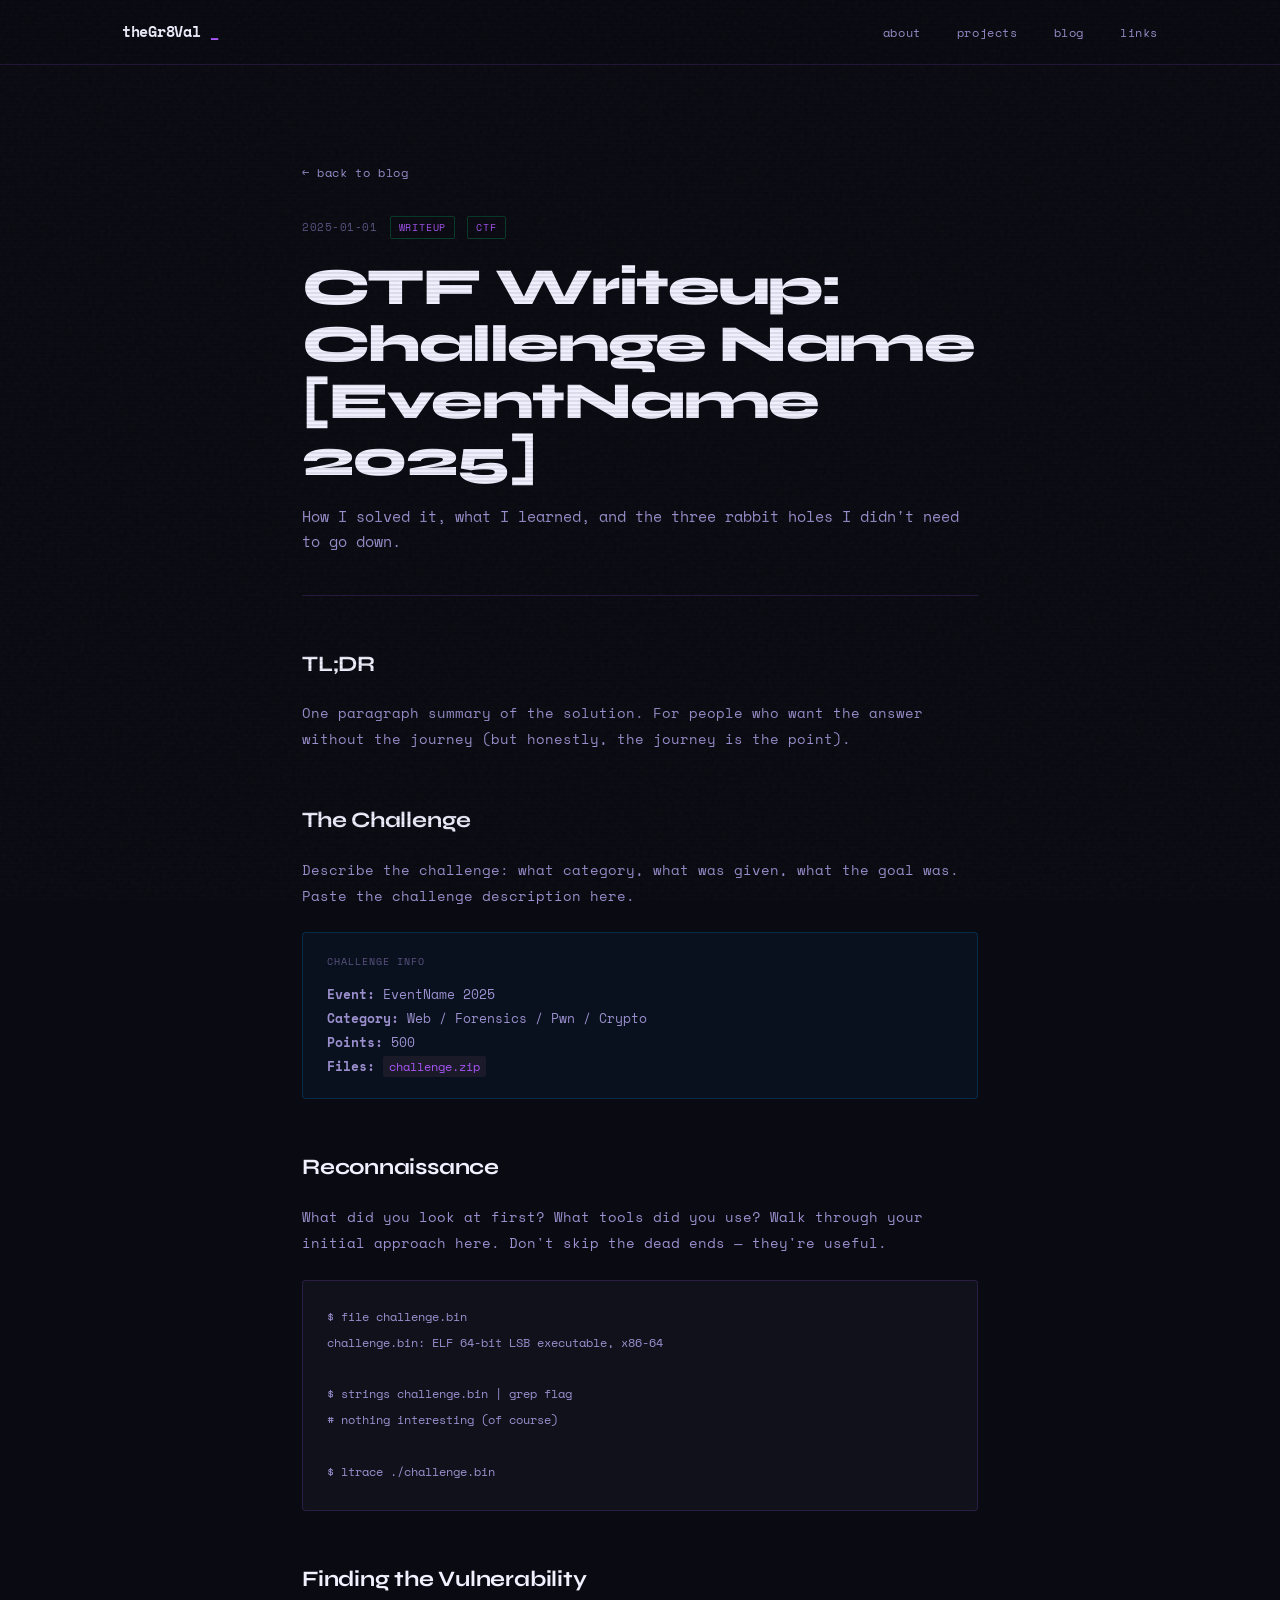
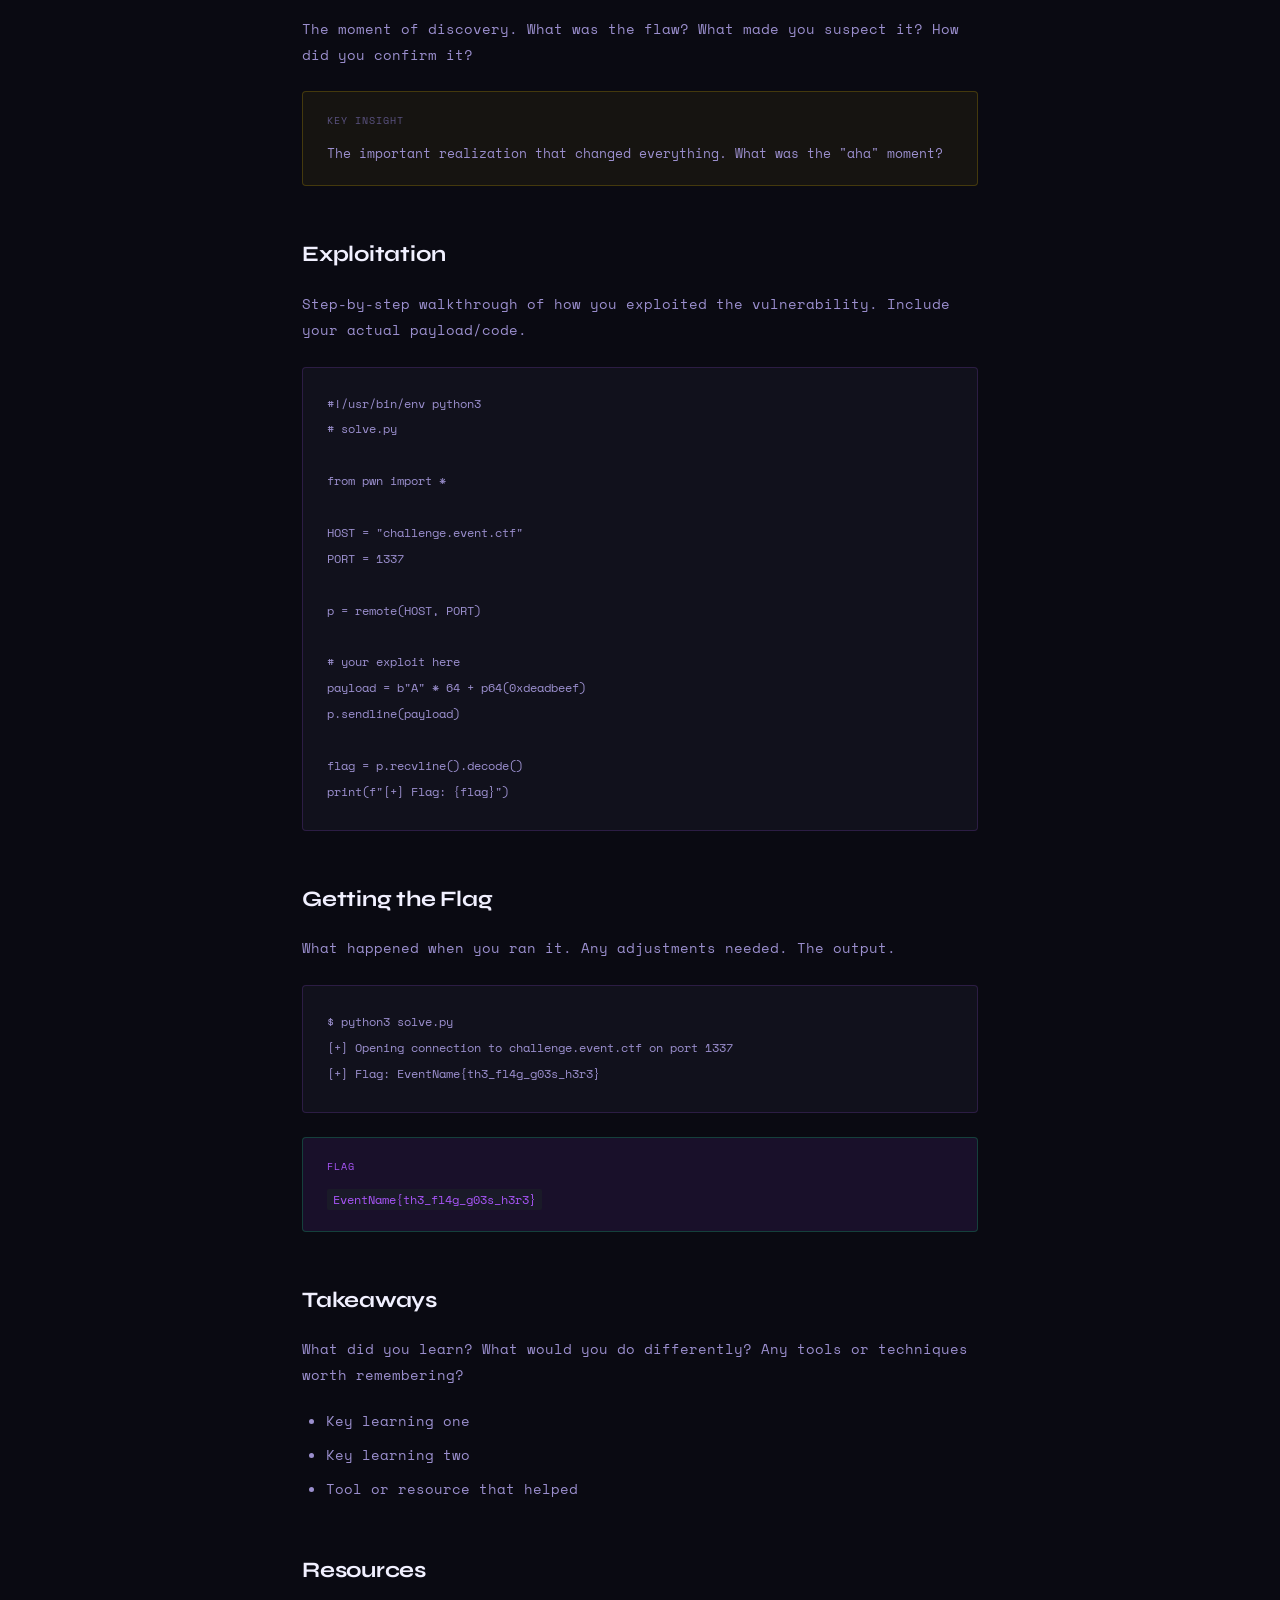
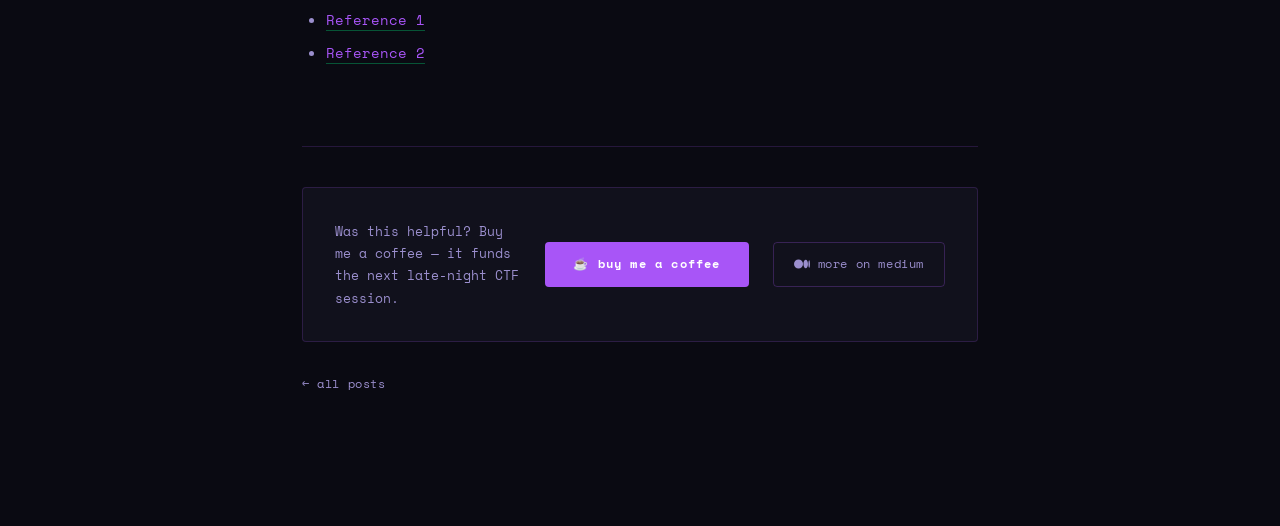
<file: blog/post-template.html>
<!DOCTYPE html>
<html lang="en">
<head>
  <meta charset="UTF-8" />
  <meta name="viewport" content="width=device-width, initial-scale=1.0" />
  <title>Post Title — theGr8Val</title>
  <meta name="description" content="Post description here." />
  <link rel="preconnect" href="https://fonts.googleapis.com" />
  <link href="https://fonts.googleapis.com/css2?family=Space+Mono:ital,wght@0,400;0,700;1,400&family=Syne:wght@400;700;800&display=swap" rel="stylesheet" />
  <link rel="stylesheet" href="../css/style.css" />
  <link rel="stylesheet" href="../css/blog.css" />
</head>
<body>
  <div class="noise"></div>
  <div class="scanline"></div>

  <nav id="nav">
    <div class="nav-inner">
      <a href="../index.html" class="nav-logo">theGr8Val<span class="cursor-blink">_</span></a>
      <ul class="nav-links">
        <li><a href="../index.html#about">about</a></li>
        <li><a href="../index.html#projects">projects</a></li>
        <li><a href="../index.html#blog">blog</a></li>
        <li><a href="../index.html#links">links</a></li>
      </ul>
    </div>
  </nav>

  <main class="post-layout">
    <div class="post-inner">

      <!-- Post Header -->
      <header class="post-header">
        <div class="post-breadcrumb">
          <a href="../index.html#blog">← back to blog</a>
        </div>
        <div class="post-meta-row">
          <span class="post-date">2025-01-01</span>
          <span class="post-tag">writeup</span>
          <span class="post-tag">CTF</span>
        </div>
        <h1 class="post-title">CTF Writeup: Challenge Name [EventName 2025]</h1>
        <p class="post-subtitle">How I solved it, what I learned, and the three rabbit holes I didn't need to go down.</p>
        <div class="post-divider"></div>
      </header>

      <!-- Post Body -->
      <article class="post-body">

        <h2>TL;DR</h2>
        <p>One paragraph summary of the solution. For people who want the answer without the journey (but honestly, the journey is the point).</p>

        <h2>The Challenge</h2>
        <p>Describe the challenge: what category, what was given, what the goal was. Paste the challenge description here.</p>

        <div class="callout info">
          <span class="callout-label">challenge info</span>
          <p><strong>Event:</strong> EventName 2025<br>
          <strong>Category:</strong> Web / Forensics / Pwn / Crypto<br>
          <strong>Points:</strong> 500<br>
          <strong>Files:</strong> <code>challenge.zip</code></p>
        </div>

        <h2>Reconnaissance</h2>
        <p>What did you look at first? What tools did you use? Walk through your initial approach here. Don't skip the dead ends — they're useful.</p>

        <pre><code>$ file challenge.bin
challenge.bin: ELF 64-bit LSB executable, x86-64

$ strings challenge.bin | grep flag
# nothing interesting (of course)

$ ltrace ./challenge.bin
</code></pre>

        <h2>Finding the Vulnerability</h2>
        <p>The moment of discovery. What was the flaw? What made you suspect it? How did you confirm it?</p>

        <div class="callout warning">
          <span class="callout-label">key insight</span>
          <p>The important realization that changed everything. What was the "aha" moment?</p>
        </div>

        <h2>Exploitation</h2>
        <p>Step-by-step walkthrough of how you exploited the vulnerability. Include your actual payload/code.</p>

        <pre><code>#!/usr/bin/env python3
# solve.py

from pwn import *

HOST = "challenge.event.ctf"
PORT = 1337

p = remote(HOST, PORT)

# your exploit here
payload = b"A" * 64 + p64(0xdeadbeef)
p.sendline(payload)

flag = p.recvline().decode()
print(f"[+] Flag: {flag}")
</code></pre>

        <h2>Getting the Flag</h2>
        <p>What happened when you ran it. Any adjustments needed. The output.</p>

        <pre><code>$ python3 solve.py
[+] Opening connection to challenge.event.ctf on port 1337
[+] Flag: EventName{th3_fl4g_g03s_h3r3}</code></pre>

        <div class="callout success">
          <span class="callout-label">flag</span>
          <p><code>EventName{th3_fl4g_g03s_h3r3}</code></p>
        </div>

        <h2>Takeaways</h2>
        <p>What did you learn? What would you do differently? Any tools or techniques worth remembering?</p>

        <ul>
          <li>Key learning one</li>
          <li>Key learning two</li>
          <li>Tool or resource that helped</li>
        </ul>

        <h2>Resources</h2>
        <ul>
          <li><a href="#">Reference 1</a></li>
          <li><a href="#">Reference 2</a></li>
        </ul>

      </article>

      <!-- Post Footer -->
      <footer class="post-footer">
        <div class="post-footer-cta">
          <p>Was this helpful? Buy me a coffee — it funds the next late-night CTF session.</p>
          <a href="https://buymeacoffee.com/thegr8val" target="_blank" class="btn-primary">☕ buy me a coffee</a>
          <a href="https://medium.com/@thegr8v4l" target="_blank" class="btn-ghost">
            <svg viewBox="0 0 24 24" width="16" height="16" fill="currentColor"><path d="M13.54 12a6.8 6.8 0 01-6.77 6.82A6.8 6.8 0 010 12a6.8 6.8 0 016.77-6.82A6.8 6.8 0 0113.54 12zM20.96 12c0 3.54-1.51 6.42-3.38 6.42-1.87 0-3.39-2.88-3.39-6.42s1.52-6.42 3.39-6.42 3.38 2.88 3.38 6.42M24 12c0 3.17-.53 5.75-1.19 5.75-.66 0-1.19-2.58-1.19-5.75s.53-5.75 1.19-5.75C23.47 6.25 24 8.83 24 12z"/></svg>
            more on medium
          </a>
        </div>
        <div class="post-nav">
          <a href="../index.html#blog" class="post-nav-link">← all posts</a>
        </div>
      </footer>

    </div>
  </main>

  <script src="../js/main.js"></script>
</body>
</html>
</file>
<file: css/style.css>
/* ===================================
   theGr8Val — Personal Site
   Dark, minimal, personal voice
   =================================== */

:root {
  --bg:        #0A0A12;
  --bg-2:      #11111C;
  --bg-3:      #1A1A28;
  --border:    rgba(168,85,247,0.18);
  --border-2:  rgba(168,85,247,0.26);
  --text:      #F1F0FF;
  --text-dim:  #9B8FCE;
  --text-dimmer: #5A5280;
  --accent:    #A855F7;
  --accent-2:  #7C3AED;
  --accent-dim: rgba(168,85,247,0.10);
  --accent-glow: rgba(168,85,247,0.20);
  --pink:      #EC4899;
  --red:       #ff4444;
  --yellow:    #ffcc00;
  --font-mono: 'Space Mono', 'Courier New', monospace;
  --font-sans: 'Syne', sans-serif;
  --radius:    4px;
}

*, *::before, *::after {
  box-sizing: border-box;
  margin: 0;
  padding: 0;
}

html {
  scroll-behavior: smooth;
  scroll-padding-top: 80px;
}

body {
  background: var(--bg);
  color: var(--text);
  font-family: var(--font-mono);
  font-size: 14px;
  line-height: 1.7;
  overflow-x: hidden;
}

/* ── Texture overlays ── */
.noise {
  position: fixed;
  inset: 0;
  pointer-events: none;
  z-index: 1000;
  opacity: 0.03;
  background-image: url("data:image/svg+xml,%3Csvg viewBox='0 0 256 256' xmlns='http://www.w3.org/2000/svg'%3E%3Cfilter id='n'%3E%3CfeTurbulence type='fractalNoise' baseFrequency='0.9' numOctaves='4' stitchTiles='stitch'/%3E%3C/filter%3E%3Crect width='100%25' height='100%25' filter='url(%23n)'/%3E%3C/svg%3E");
}

.scanline {
  position: fixed;
  inset: 0;
  pointer-events: none;
  z-index: 999;
  background: repeating-linear-gradient(
    0deg,
    transparent,
    transparent 2px,
    rgba(0,0,0,0.08) 2px,
    rgba(0,0,0,0.08) 4px
  );
}

/* ── Cursor blink ── */
.cursor-blink {
  animation: blink 1.1s step-end infinite;
  color: var(--accent);
}
@keyframes blink {
  50% { opacity: 0; }
}

/* ── Links ── */
a {
  color: inherit;
  text-decoration: none;
}

/* ── Section shared ── */
section {
  padding: 100px 0;
}

.section-inner {
  max-width: 1100px;
  margin: 0 auto;
  padding: 0 32px;
}

.section-label {
  font-family: var(--font-mono);
  font-size: 11px;
  color: var(--accent);
  letter-spacing: 0.15em;
  text-transform: uppercase;
  margin-bottom: 32px;
}

section h2 {
  font-family: var(--font-sans);
  font-size: clamp(36px, 5vw, 64px);
  font-weight: 800;
  line-height: 1.1;
  letter-spacing: -0.02em;
  margin-bottom: 48px;
  color: var(--text);
}

section h2 em {
  font-style: normal;
  color: var(--accent);
}

/* ============================
   NAV
   ============================ */
#nav {
  position: fixed;
  top: 0;
  left: 0;
  right: 0;
  z-index: 900;
  background: rgba(10, 10, 18, 0.92);
  backdrop-filter: blur(12px);
  border-bottom: 1px solid var(--border);
}

.nav-inner {
  max-width: 1100px;
  margin: 0 auto;
  padding: 0 32px;
  height: 64px;
  display: flex;
  align-items: center;
  justify-content: space-between;
}

.nav-logo {
  font-family: var(--font-mono);
  font-weight: 700;
  font-size: 15px;
  color: var(--text);
  letter-spacing: -0.02em;
  display: flex;
  align-items: center;
  gap: 10px;
  text-decoration: none;
}

.nav-logo-img {
  width: 32px;
  height: 32px;
  border-radius: 50%;
  object-fit: cover;
  object-position: center top;
  border: 1px solid rgba(168,85,247,0.35);
  flex-shrink: 0;
}

.lang-toggle {
  font-family: var(--font-mono);
  font-size: 11px;
  font-weight: 700;
  letter-spacing: 0.1em;
  padding: 6px 14px;
  background: transparent;
  color: var(--text-dim);
  border: 1px solid var(--border-2);
  border-radius: var(--radius);
  cursor: pointer;
  transition: all 0.2s;
  flex-shrink: 0;
}

.lang-toggle:hover {
  border-color: var(--accent);
  color: var(--accent);
}

.nav-links {
  display: flex;
  gap: 36px;
  list-style: none;
}

.nav-links a {
  font-family: var(--font-mono);
  font-size: 12px;
  color: var(--text-dim);
  letter-spacing: 0.05em;
  transition: color 0.2s;
  position: relative;
}

.nav-links a::after {
  content: '';
  position: absolute;
  bottom: -2px;
  left: 0;
  width: 0;
  height: 1px;
  background: var(--accent);
  transition: width 0.2s;
}

.nav-links a:hover {
  color: var(--accent);
}
.nav-links a:hover::after {
  width: 100%;
}

/* ============================
   HERO
   ============================ */
#hero {
  min-height: 100vh;
  padding: 100px 0 60px;
  display: flex;
  align-items: center;
  border-bottom: 1px solid var(--border);
  position: relative;
  overflow: hidden;
}

#hero::before {
  content: '';
  position: absolute;
  top: -200px;
  right: -200px;
  width: 600px;
  height: 600px;
  background: radial-gradient(circle, rgba(168,85,247,0.10) 0%, transparent 70%);
  pointer-events: none;
}

/* Layout: text left | terminal right */
#hero {
  display: grid;
  grid-template-columns: 1fr 1fr;
  gap: 48px;
  max-width: 1100px;
  margin: 0 auto;
  padding-left: 32px;
  padding-right: 32px;
  min-height: 100vh;
  align-items: center;
}

.hero-content {
  position: relative;
  z-index: 1;
}

.hero-tag {
  font-family: var(--font-mono);
  font-size: 11px;
  color: var(--accent);
  letter-spacing: 0.15em;
  margin-bottom: 20px;
}

.hero-title {
  font-family: var(--font-sans);
  font-size: clamp(32px, 5vw, 58px);
  font-weight: 800;
  letter-spacing: -0.04em;
  line-height: 0.95;
  margin-bottom: 28px;
}

/* ── Glitch effect ── */
.glitch {
  position: relative;
  color: var(--text);
}

.glitch::before,
.glitch::after {
  content: attr(data-text);
  position: absolute;
  top: 0; left: 0;
  width: 100%;
  overflow: hidden;
}

.glitch::before {
  color: var(--accent);
  animation: glitch1 3.5s infinite;
  clip-path: polygon(0 0, 100% 0, 100% 35%, 0 35%);
}

.glitch::after {
  color: var(--pink);
  animation: glitch2 3.5s infinite;
  clip-path: polygon(0 65%, 100% 65%, 100% 100%, 0 100%);
}

@keyframes glitch1 {
  0%, 90%, 100% { transform: translate(0); opacity: 0; }
  91% { transform: translate(-3px, 1px); opacity: 1; }
  93% { transform: translate(3px, -1px); opacity: 1; }
  95% { transform: translate(0); opacity: 0; }
}

@keyframes glitch2 {
  0%, 90%, 100% { transform: translate(0); opacity: 0; }
  92% { transform: translate(3px, 2px); opacity: 1; }
  94% { transform: translate(-3px, -1px); opacity: 1; }
  96% { transform: translate(0); opacity: 0; }
}

.hero-sub {
  font-family: var(--font-mono);
  font-size: 14px;
  color: var(--text);
  line-height: 2;
  margin-bottom: 40px;
  text-shadow: 0 1px 12px rgba(10, 10, 18, 0.95);
}

.hero-cta {
  display: flex;
  gap: 16px;
  align-items: center;
  flex-wrap: wrap;
}

.btn-primary {
  font-family: var(--font-mono);
  font-size: 12px;
  font-weight: 700;
  letter-spacing: 0.1em;
  padding: 12px 28px;
  background: var(--accent);
  color: #fff;
  border-radius: var(--radius);
  transition: all 0.2s;
  text-transform: lowercase;
}

.btn-primary:hover {
  background: var(--accent-2);
  transform: translateY(-1px);
  box-shadow: 0 8px 24px rgba(168,85,247,0.35);
}

.btn-ghost {
  font-family: var(--font-mono);
  font-size: 12px;
  letter-spacing: 0.05em;
  padding: 11px 20px;
  border: 1px solid var(--border-2);
  color: var(--text-dim);
  border-radius: var(--radius);
  display: flex;
  align-items: center;
  gap: 8px;
  transition: all 0.2s;
}

.btn-ghost:hover {
  border-color: var(--accent);
  color: var(--accent);
}

/* ── Terminal ── */
.hero-terminal {
  align-self: center;
  position: relative;
  z-index: 1;
  background: var(--bg-2);
  border: 1px solid var(--border);
  border-radius: 8px;
  overflow: hidden;
  font-family: var(--font-mono);
  box-shadow: 0 32px 64px rgba(0, 0, 0, 0.5);
}

.terminal-header {
  background: var(--bg-3);
  border-bottom: 1px solid var(--border);
  padding: 12px 16px;
  display: flex;
  align-items: center;
  gap: 8px;
}

.dot {
  width: 12px;
  height: 12px;
  border-radius: 50%;
}
.dot.red    { background: #ff5f56; }
.dot.yellow { background: #ffbd2e; }
.dot.green  { background: #27c93f; }

.terminal-title {
  font-size: 11px;
  color: var(--text-dimmer);
  margin-left: 8px;
  letter-spacing: 0.05em;
}

.terminal-body {
  padding: 20px;
  font-size: 13px;
  min-height: 200px;
}

.term-line {
  margin-bottom: 6px;
  min-height: 20px;
}

.term-line .prompt {
  color: var(--accent);
  margin-right: 8px;
}

.term-line .cmd {
  color: var(--text);
}

.term-line.output {
  color: var(--text-dim);
  padding-left: 24px;
  white-space: pre;
}

/* ============================
   ABOUT
   ============================ */
#about {
  border-bottom: 1px solid var(--border);
  background: var(--bg);
}

.about-grid {
  display: grid;
  grid-template-columns: 1.4fr 1fr;
  gap: 80px;
  margin-bottom: 60px;
  align-items: start;
}

.about-text h2 {
  margin-bottom: 24px;
}

.about-text p {
  color: var(--text-dim);
  margin-bottom: 16px;
  line-height: 1.8;
  font-size: 13px;
}

.about-stats {
  display: grid;
  grid-template-columns: 1fr 1fr;
  gap: 16px;
  margin-top: 100px;
}

.stat-card {
  background: var(--bg-2);
  border: 1px solid var(--border);
  border-radius: var(--radius);
  padding: 24px 20px;
  display: flex;
  flex-direction: column;
  gap: 6px;
  transition: border-color 0.2s;
}

.stat-card:hover {
  border-color: var(--accent);
}

.stat-num {
  font-family: var(--font-sans);
  font-size: 28px;
  font-weight: 800;
  color: var(--accent);
  line-height: 1;
}

.stat-label {
  font-size: 11px;
  color: var(--text-dimmer);
  letter-spacing: 0.05em;
}

.skills-row {
  display: flex;
  flex-wrap: wrap;
  gap: 10px;
}

.skill-tag {
  font-family: var(--font-mono);
  font-size: 11px;
  color: var(--text-dim);
  border: 1px solid var(--border-2);
  padding: 6px 14px;
  border-radius: 2px;
  letter-spacing: 0.05em;
  transition: all 0.2s;
}

.skill-tag:hover {
  border-color: var(--accent);
  color: var(--accent);
  background: var(--accent-dim);
}

/* ============================
   PROJECTS
   ============================ */
#projects {
  border-bottom: 1px solid var(--border);
  background: var(--bg-2);
}

.projects-grid {
  display: grid;
  grid-template-columns: repeat(2, 1fr);
  gap: 1px;
  border: 1px solid var(--border);
  border-radius: var(--radius);
  overflow: hidden;
}

.project-card {
  background: var(--bg-2);
  padding: 36px;
  transition: background 0.2s;
  position: relative;
  border: 1px solid transparent;
}

.project-card:hover {
  background: var(--bg-3);
}

.project-card.featured {
  border-color: var(--accent);
  background: var(--accent-dim);
}

.project-card.featured:hover {
  background: rgba(168,85,247,0.12);
}

.project-meta {
  display: flex;
  gap: 10px;
  margin-bottom: 16px;
}

.project-type,
.project-lang {
  font-size: 10px;
  letter-spacing: 0.1em;
  text-transform: uppercase;
  padding: 3px 8px;
  border-radius: 2px;
}

.project-type {
  background: var(--bg-3);
  color: var(--text-dim);
  border: 1px solid var(--border);
}

.project-lang {
  background: var(--accent-dim);
  color: var(--accent);
  border: 1px solid rgba(168,85,247,0.25);
}

.project-card h3 {
  font-family: var(--font-sans);
  font-size: 20px;
  font-weight: 700;
  margin-bottom: 12px;
  color: var(--text);
}

.project-card p {
  font-size: 13px;
  color: var(--text-dim);
  line-height: 1.7;
  margin-bottom: 20px;
}

.project-card code {
  font-family: var(--font-mono);
  font-size: 11px;
  background: var(--bg-3);
  padding: 2px 6px;
  border-radius: 2px;
  color: var(--accent);
}

.project-links a {
  font-size: 12px;
  color: var(--accent);
  letter-spacing: 0.05em;
  transition: opacity 0.2s;
}

.project-links a:hover {
  opacity: 0.7;
}

/* ============================
   BLOG
   ============================ */
#blog {
  border-bottom: 1px solid var(--border);
}

.blog-list {
  display: flex;
  flex-direction: column;
  gap: 1px;
  border: 1px solid var(--border);
  border-radius: var(--radius);
  overflow: hidden;
}

.blog-card {
  display: grid;
  grid-template-columns: auto 1fr auto;
  grid-template-rows: auto auto;
  gap: 8px 24px;
  padding: 28px 32px;
  background: var(--bg-2);
  border-bottom: 1px solid var(--border);
  transition: background 0.2s;
  align-items: start;
}

.blog-card:last-child {
  border-bottom: none;
}

.blog-card:hover {
  background: var(--bg-3);
}

.blog-card-meta {
  grid-column: 1;
  grid-row: 1;
  display: flex;
  flex-direction: column;
  gap: 6px;
  min-width: 120px;
}

.blog-date {
  font-size: 11px;
  color: var(--text-dimmer);
  letter-spacing: 0.05em;
}

.blog-tag {
  font-size: 10px;
  color: var(--accent);
  border: 1px solid rgba(168,85,247,0.25);
  padding: 2px 8px;
  border-radius: 2px;
  width: fit-content;
  letter-spacing: 0.08em;
  text-transform: uppercase;
}

.blog-title {
  grid-column: 2;
  grid-row: 1;
  font-family: var(--font-sans);
  font-size: 18px;
  font-weight: 700;
  color: var(--text);
  align-self: center;
}

.blog-excerpt {
  grid-column: 2;
  grid-row: 2;
  font-size: 12px;
  color: var(--text-dim);
  line-height: 1.6;
}

.blog-read {
  grid-column: 3;
  grid-row: 1 / 3;
  font-size: 12px;
  color: var(--accent);
  align-self: center;
  white-space: nowrap;
  opacity: 0;
  transform: translateX(-8px);
  transition: all 0.2s;
}

.blog-card:hover .blog-read {
  opacity: 1;
  transform: translateX(0);
}

/* ============================
   LINKS
   ============================ */
#links {
  border-bottom: 1px solid var(--border);
  background: var(--bg-2);
}

.links-layout {
  display: grid;
  grid-template-columns: 1fr 1.5fr;
  gap: 80px;
  align-items: start;
}

.links-copy h2 {
  margin-bottom: 16px;
}

.links-copy p {
  font-size: 13px;
  color: var(--text-dim);
  line-height: 1.8;
}

.links-grid {
  display: grid;
  grid-template-columns: 1fr;
  gap: 12px;
}

.link-card {
  display: flex;
  align-items: center;
  gap: 20px;
  padding: 20px 24px;
  background: var(--bg-3);
  border: 1px solid var(--border);
  border-radius: var(--radius);
  transition: all 0.2s;
}

.link-card:hover {
  border-color: var(--accent);
  background: var(--accent-dim);
  transform: translateX(4px);
}

.link-card.highlight {
  border-color: rgba(168,85,247,0.40);
}

.link-icon {
  font-size: 20px;
  width: 40px;
  flex-shrink: 0;
  display: flex;
  align-items: center;
}

.link-info {
  flex: 1;
  display: flex;
  flex-direction: column;
  gap: 4px;
}

.link-name {
  font-family: var(--font-sans);
  font-weight: 700;
  font-size: 15px;
  color: var(--text);
}

.link-desc {
  font-size: 11px;
  color: var(--text-dim);
}

.link-arrow {
  color: var(--text-dimmer);
  font-size: 16px;
  transition: color 0.2s;
}

.link-card:hover .link-arrow {
  color: var(--accent);
}

/* ============================
   FOOTER
   ============================ */
footer {
  padding: 32px 0;
  border-top: 1px solid var(--border);
}

.footer-inner {
  max-width: 1100px;
  margin: 0 auto;
  padding: 0 32px;
  display: flex;
  align-items: center;
  justify-content: space-between;
  gap: 20px;
}

.footer-brand {
  font-family: var(--font-mono);
  font-weight: 700;
  font-size: 14px;
}

.footer-copy {
  font-size: 11px;
  color: var(--text-dimmer);
  letter-spacing: 0.05em;
}

.footer-src {
  font-size: 11px;
  color: var(--text-dim);
  letter-spacing: 0.05em;
  transition: color 0.2s;
}

.footer-src:hover {
  color: var(--accent);
}

/* ============================
   ANIMATIONS — Page load
   ============================ */
@keyframes fadeUp {
  from { opacity: 0; transform: translateY(20px); }
  to   { opacity: 1; transform: translateY(0); }
}

.hero-tag     { animation: fadeUp 0.6s ease both; animation-delay: 0.1s; }
.hero-title   { animation: fadeUp 0.6s ease both; animation-delay: 0.25s; }
.hero-sub     { animation: fadeUp 0.6s ease both; animation-delay: 0.4s; }
.hero-cta     { animation: fadeUp 0.6s ease both; animation-delay: 0.55s; }
.hero-terminal{ animation: fadeUp 0.8s ease both; animation-delay: 0.4s; }

/* ── Eris mascot ── */
@keyframes erisFlicker {
  0%, 100% { opacity: 0.45; }
  50%      { opacity: 0.55; }
}

.hero-eris {
  position: absolute;
  left: 0;
  top: 50%;
  transform: translateY(-50%);
  max-height: 480px;
  width: auto;
  z-index: 0;
  pointer-events: none;
  filter: drop-shadow(0 0 32px rgba(119, 48, 204, 0.5));
  animation: erisFlicker 3s ease-in-out infinite;
  user-select: none;
}

/* ── Mascot credit ── */
.mascot-credit {
  font-family: var(--font-mono);
  font-size: 10px;
  letter-spacing: 0.12em;
  color: #556677;
  text-align: center;
  padding: 10px 32px 0;
  max-width: 1100px;
  margin: 0 auto;
}

/* ============================
   RESPONSIVE
   ============================ */
@media (max-width: 900px) {
  #hero {
    grid-template-columns: 1fr;
    min-height: auto;
    padding-top: 120px;
    padding-bottom: 60px;
  }
  .hero-eris { display: none; }


  .about-grid,
  .links-layout {
    grid-template-columns: 1fr;
    gap: 48px;
  }

  .about-stats { margin-top: 0; }

  .projects-grid { grid-template-columns: 1fr; }

  .blog-card {
    grid-template-columns: 1fr;
    grid-template-rows: auto;
  }
  .blog-card-meta { flex-direction: row; align-items: center; }
  .blog-title { grid-column: 1; grid-row: 2; }
  .blog-excerpt { grid-column: 1; grid-row: 3; }
  .blog-read { display: none; }

  .footer-inner { flex-direction: column; text-align: center; }

  .nav-links { gap: 20px; }
}

@media (max-width: 600px) {
  .section-inner { padding: 0 20px; }
  #hero { padding-left: 20px; padding-right: 20px; }
  .nav-inner { padding: 0 20px; }
  .nav-links { display: none; }
}
</file>
<file: css/blog.css>
/* Blog Post Styles */

.post-layout {
  padding-top: 100px;
  min-height: 100vh;
}

.post-inner {
  max-width: 740px;
  margin: 0 auto;
  padding: 60px 32px 100px;
}

.post-breadcrumb {
  margin-bottom: 32px;
}

.post-breadcrumb a {
  font-size: 12px;
  color: var(--text-dim);
  letter-spacing: 0.05em;
  transition: color 0.2s;
}

.post-breadcrumb a:hover {
  color: var(--accent);
}

.post-meta-row {
  display: flex;
  align-items: center;
  gap: 12px;
  margin-bottom: 20px;
}

.post-date {
  font-size: 11px;
  color: var(--text-dimmer);
  letter-spacing: 0.05em;
}

.post-tag {
  font-size: 10px;
  color: var(--accent);
  border: 1px solid rgba(0, 255, 136, 0.2);
  padding: 2px 8px;
  border-radius: 2px;
  letter-spacing: 0.08em;
  text-transform: uppercase;
}

.post-title {
  font-family: var(--font-sans);
  font-size: clamp(32px, 5vw, 52px);
  font-weight: 800;
  letter-spacing: -0.03em;
  line-height: 1.1;
  color: var(--text);
  margin-bottom: 16px;
}

.post-subtitle {
  font-size: 15px;
  color: var(--text-dim);
  line-height: 1.7;
  margin-bottom: 40px;
}

.post-divider {
  height: 1px;
  background: var(--border);
  margin-bottom: 48px;
}

/* ── Post body typography ── */
.post-body {
  font-size: 14px;
  line-height: 1.85;
  color: var(--text-dim);
}

.post-body h2 {
  font-family: var(--font-sans);
  font-size: 22px;
  font-weight: 700;
  color: var(--text);
  margin: 48px 0 16px;
  letter-spacing: -0.01em;
}

.post-body h3 {
  font-family: var(--font-mono);
  font-size: 14px;
  color: var(--accent);
  margin: 32px 0 12px;
  letter-spacing: 0.05em;
}

.post-body p {
  margin-bottom: 20px;
}

.post-body a {
  color: var(--accent);
  border-bottom: 1px solid rgba(0, 255, 136, 0.3);
  transition: border-color 0.2s;
}

.post-body a:hover {
  border-color: var(--accent);
}

.post-body ul, .post-body ol {
  padding-left: 24px;
  margin-bottom: 20px;
}

.post-body li {
  margin-bottom: 8px;
}

.post-body code {
  font-family: var(--font-mono);
  font-size: 12px;
  background: var(--bg-3);
  color: var(--accent);
  padding: 2px 6px;
  border-radius: 2px;
}

.post-body pre {
  background: var(--bg-2);
  border: 1px solid var(--border);
  border-radius: var(--radius);
  padding: 24px;
  margin: 24px 0;
  overflow-x: auto;
}

.post-body pre code {
  background: none;
  color: var(--text-dim);
  padding: 0;
  font-size: 12px;
  line-height: 1.7;
}

/* ── Callouts ── */
.callout {
  padding: 20px 24px;
  border-radius: var(--radius);
  margin: 24px 0;
  position: relative;
}

.callout.info {
  background: rgba(0, 150, 255, 0.05);
  border: 1px solid rgba(0, 150, 255, 0.2);
}

.callout.warning {
  background: rgba(255, 204, 0, 0.05);
  border: 1px solid rgba(255, 204, 0, 0.2);
}

.callout.success {
  background: var(--accent-dim);
  border: 1px solid rgba(0, 255, 136, 0.2);
}

.callout-label {
  display: block;
  font-size: 10px;
  letter-spacing: 0.1em;
  text-transform: uppercase;
  color: var(--text-dimmer);
  margin-bottom: 10px;
}

.callout.success .callout-label { color: var(--accent); }

.callout p {
  margin: 0;
  font-size: 13px;
}

/* ── Post footer ── */
.post-footer {
  margin-top: 80px;
  padding-top: 40px;
  border-top: 1px solid var(--border);
}

.post-footer-cta {
  background: var(--bg-2);
  border: 1px solid var(--border);
  border-radius: var(--radius);
  padding: 32px;
  display: flex;
  align-items: center;
  justify-content: space-between;
  gap: 24px;
  margin-bottom: 32px;
  flex-wrap: wrap;
}

.post-footer-cta p {
  font-size: 13px;
  color: var(--text-dim);
  flex: 1;
}

.post-nav {
  display: flex;
  justify-content: space-between;
}

.post-nav-link {
  font-size: 12px;
  color: var(--text-dim);
  letter-spacing: 0.05em;
  transition: color 0.2s;
}

.post-nav-link:hover {
  color: var(--accent);
}
</file>
